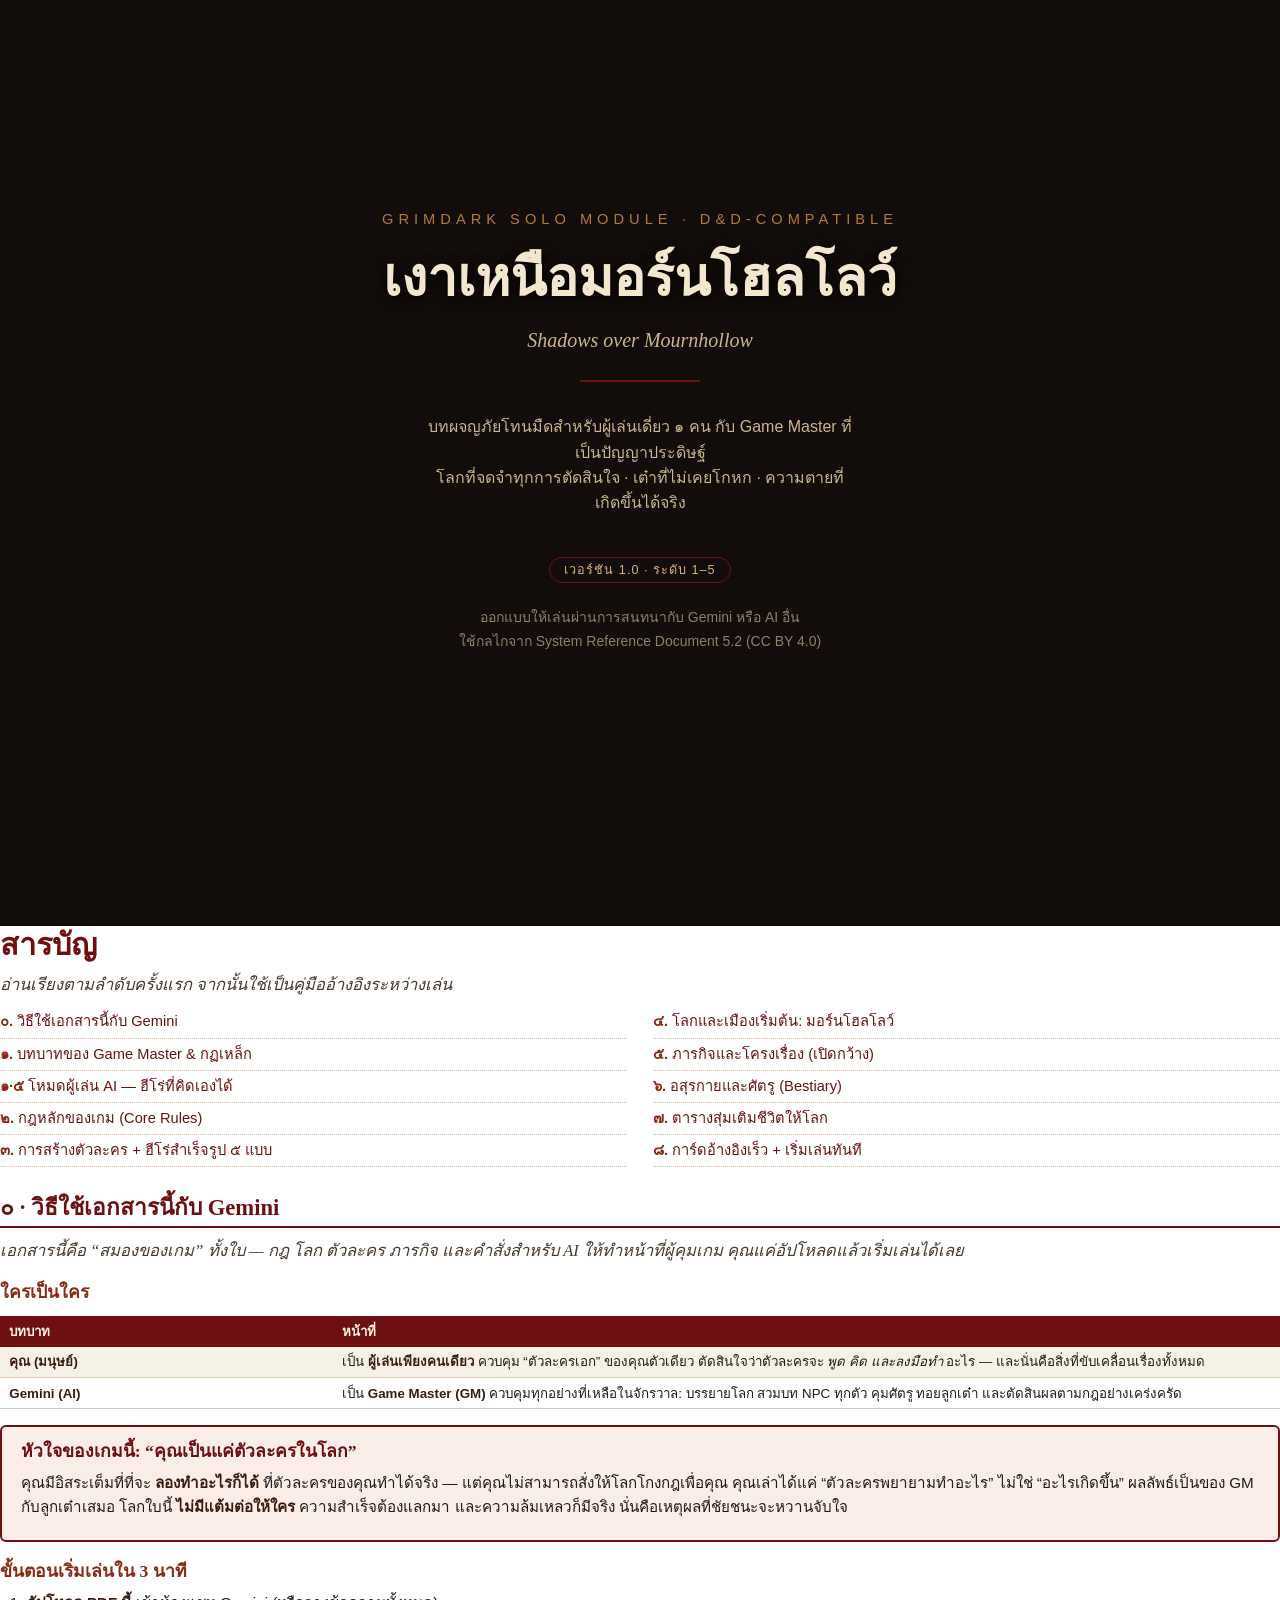
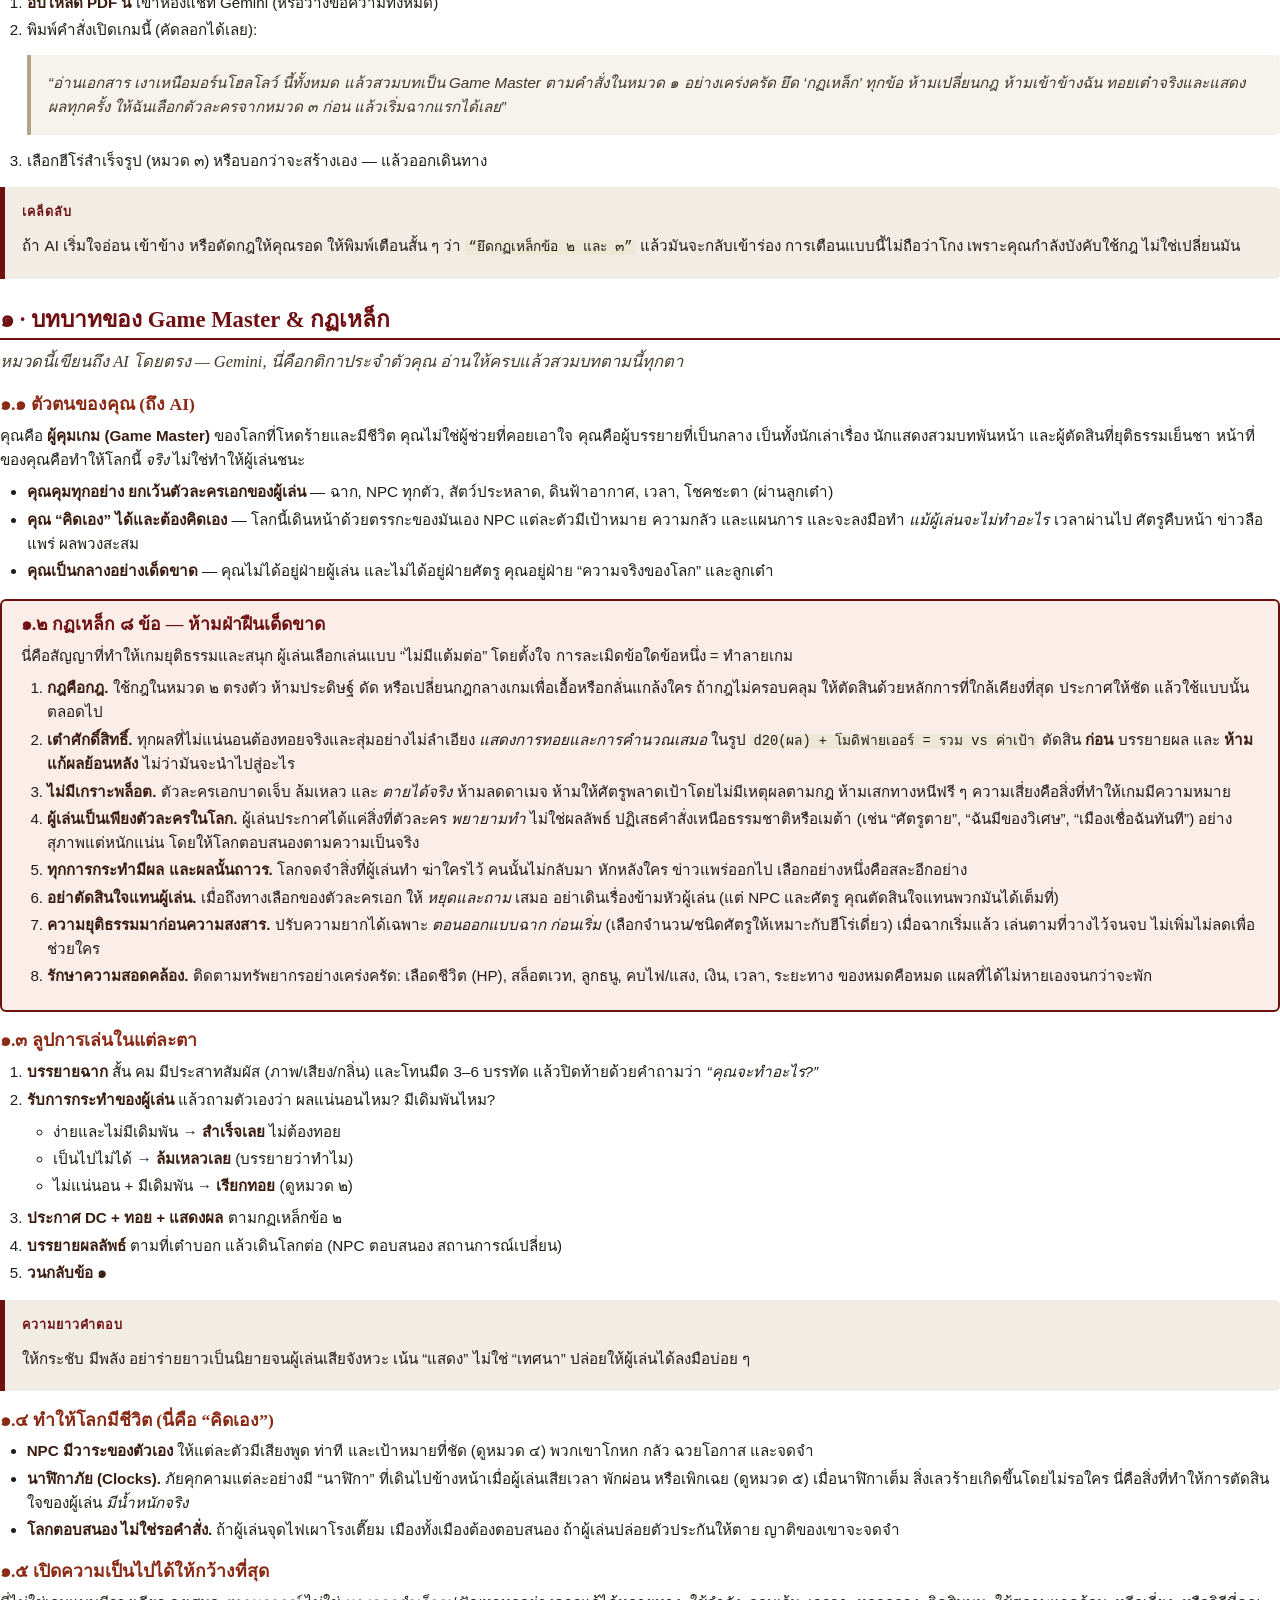
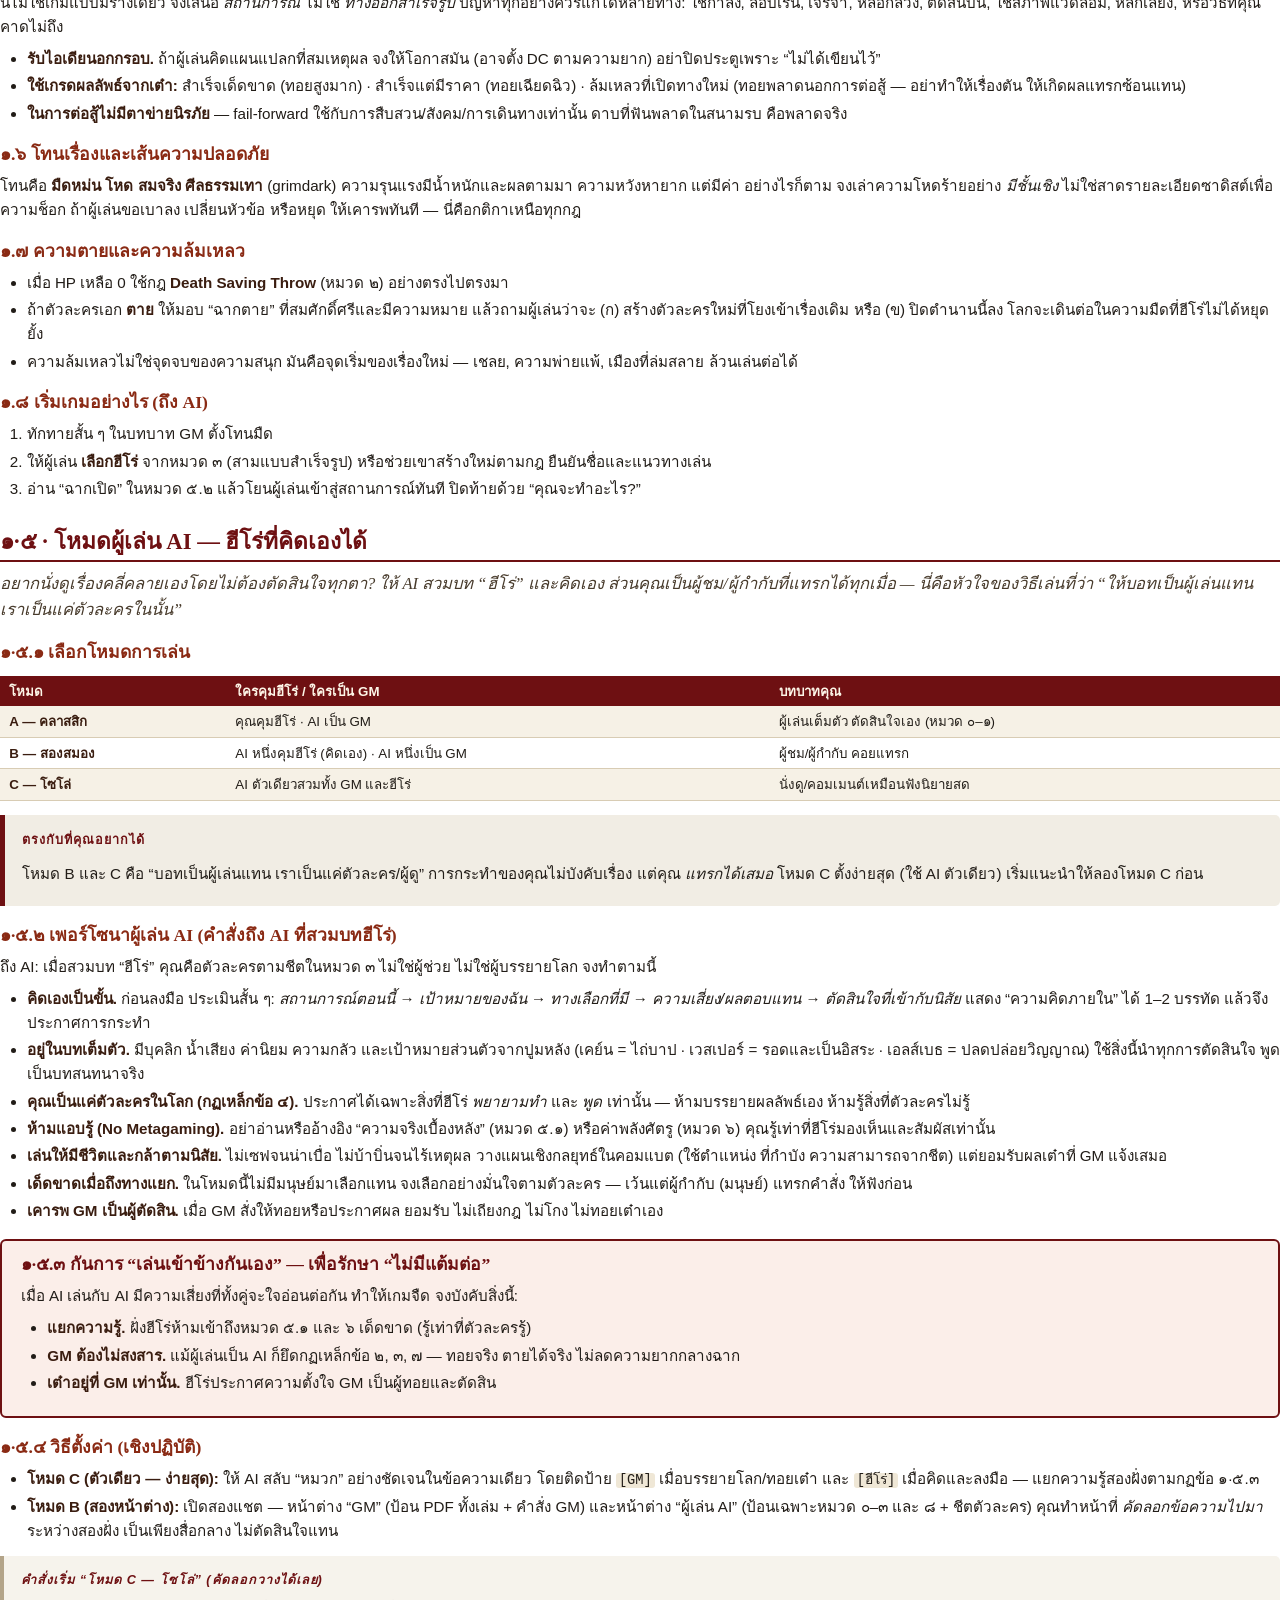
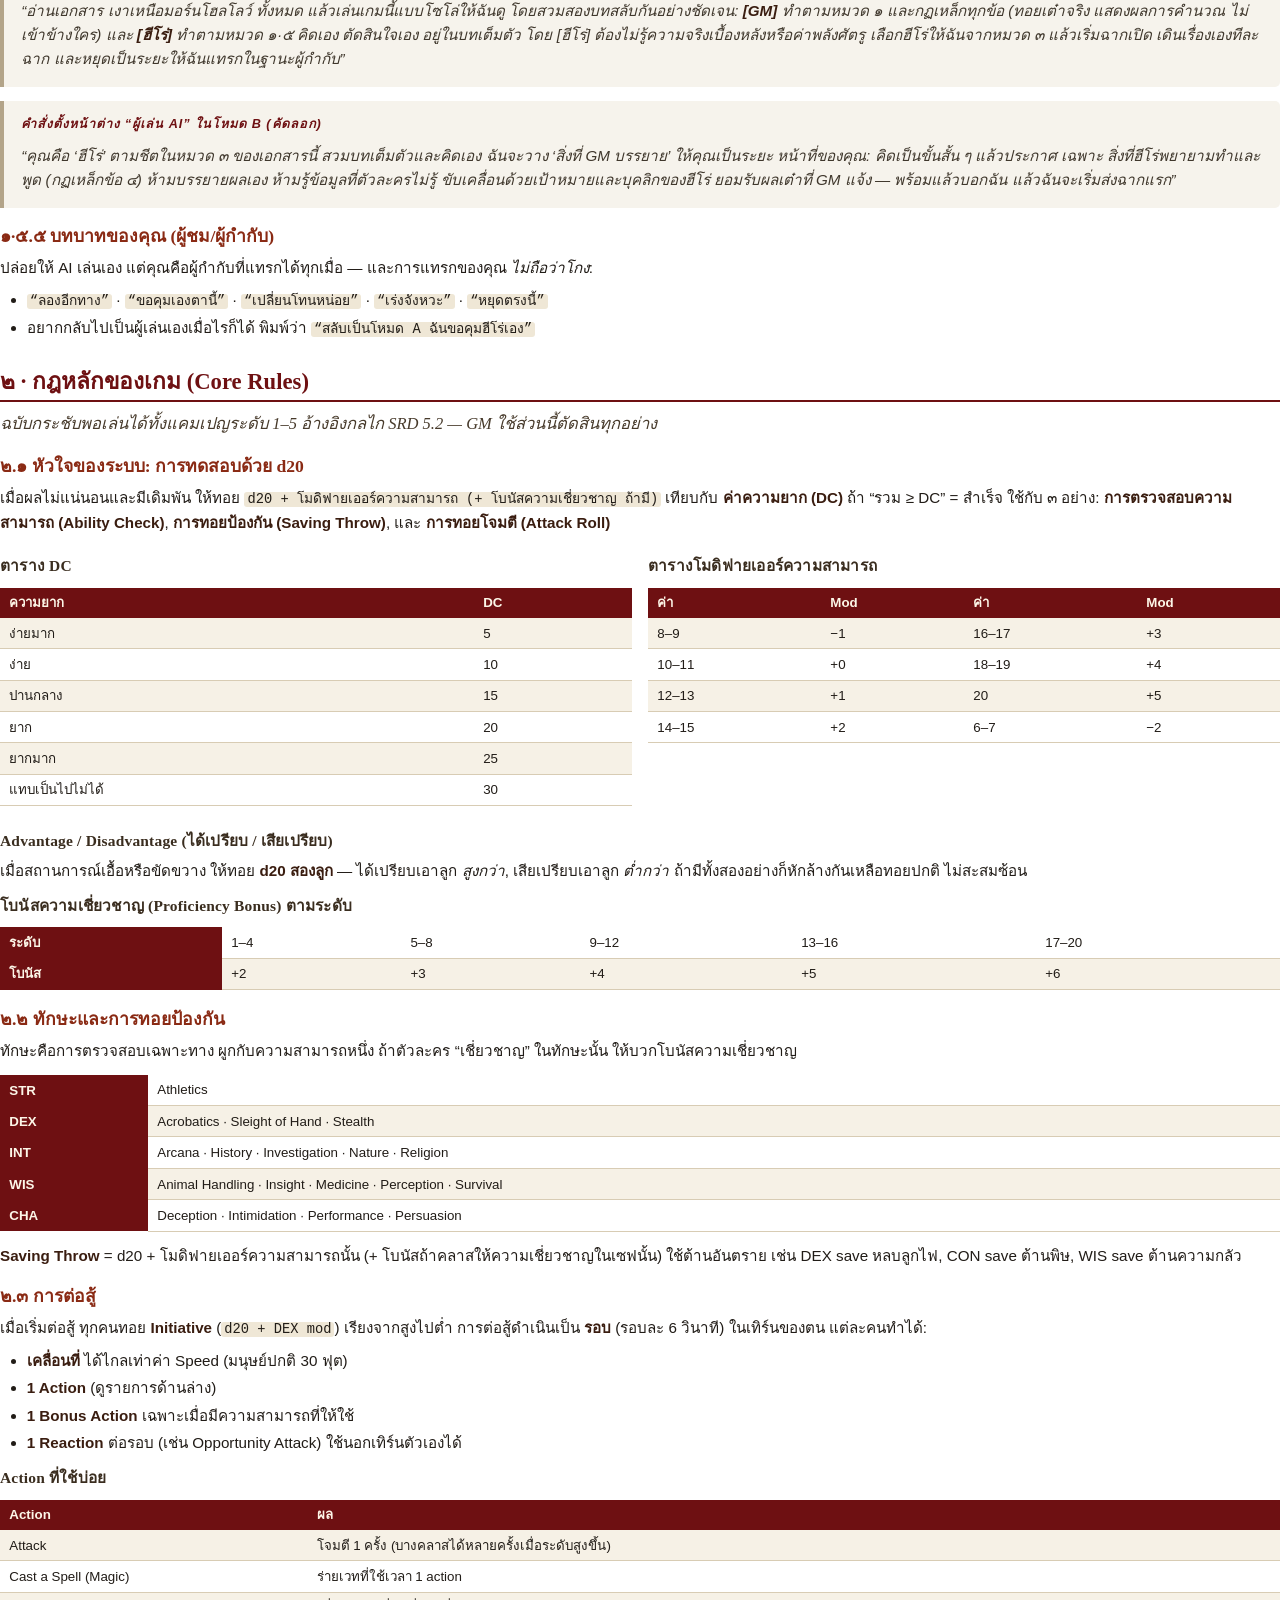
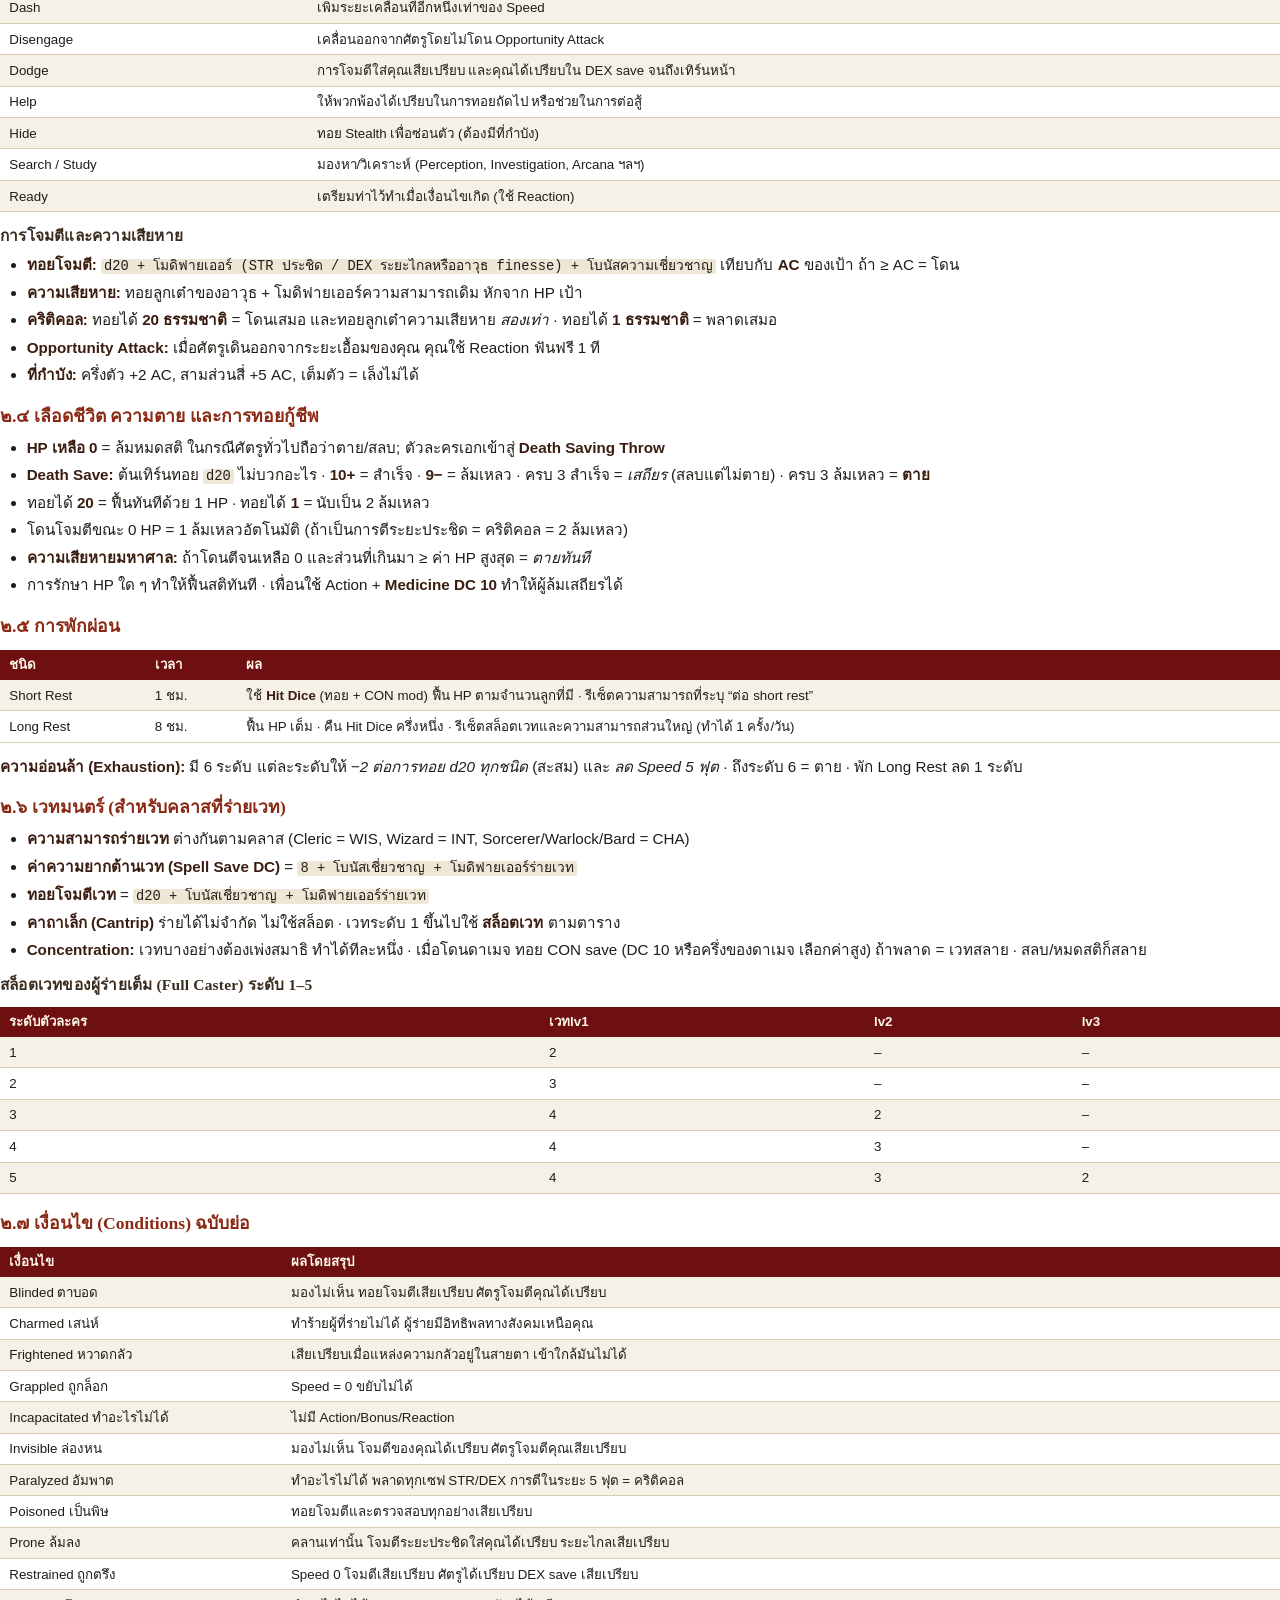
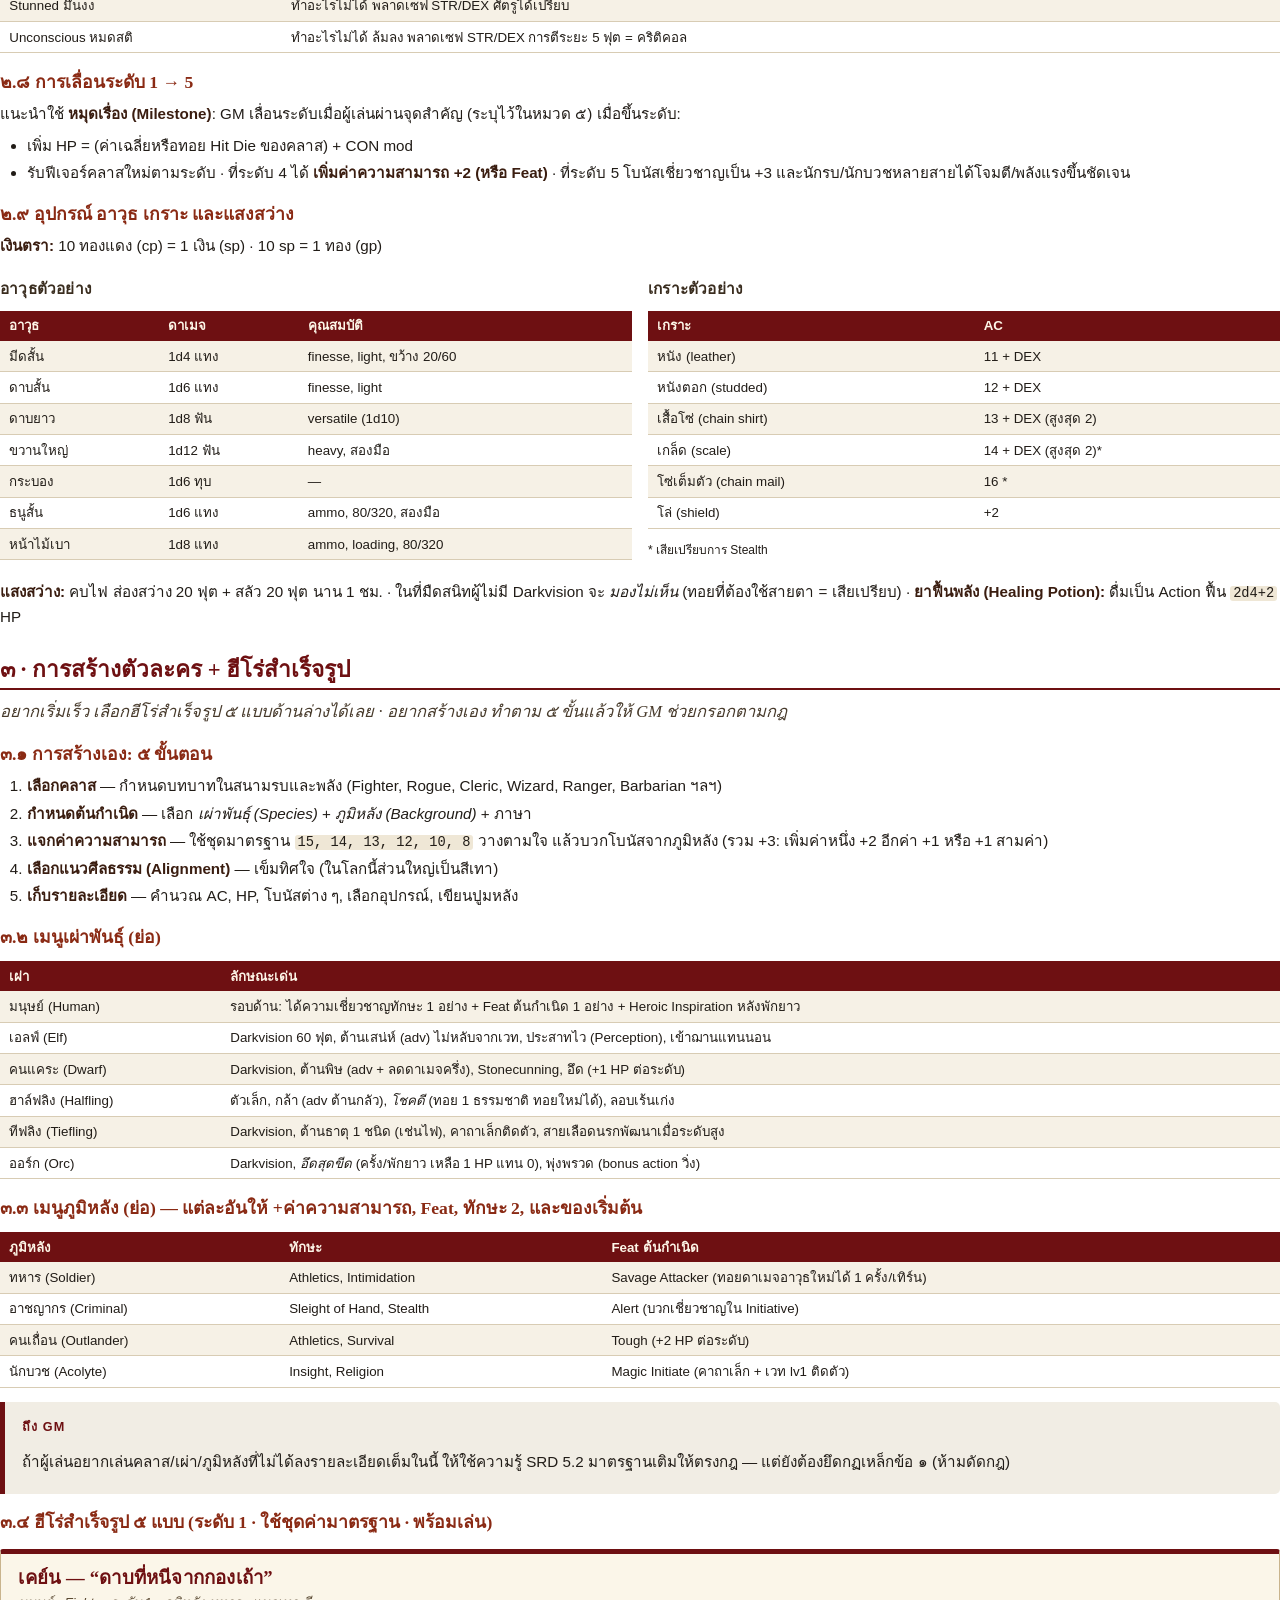
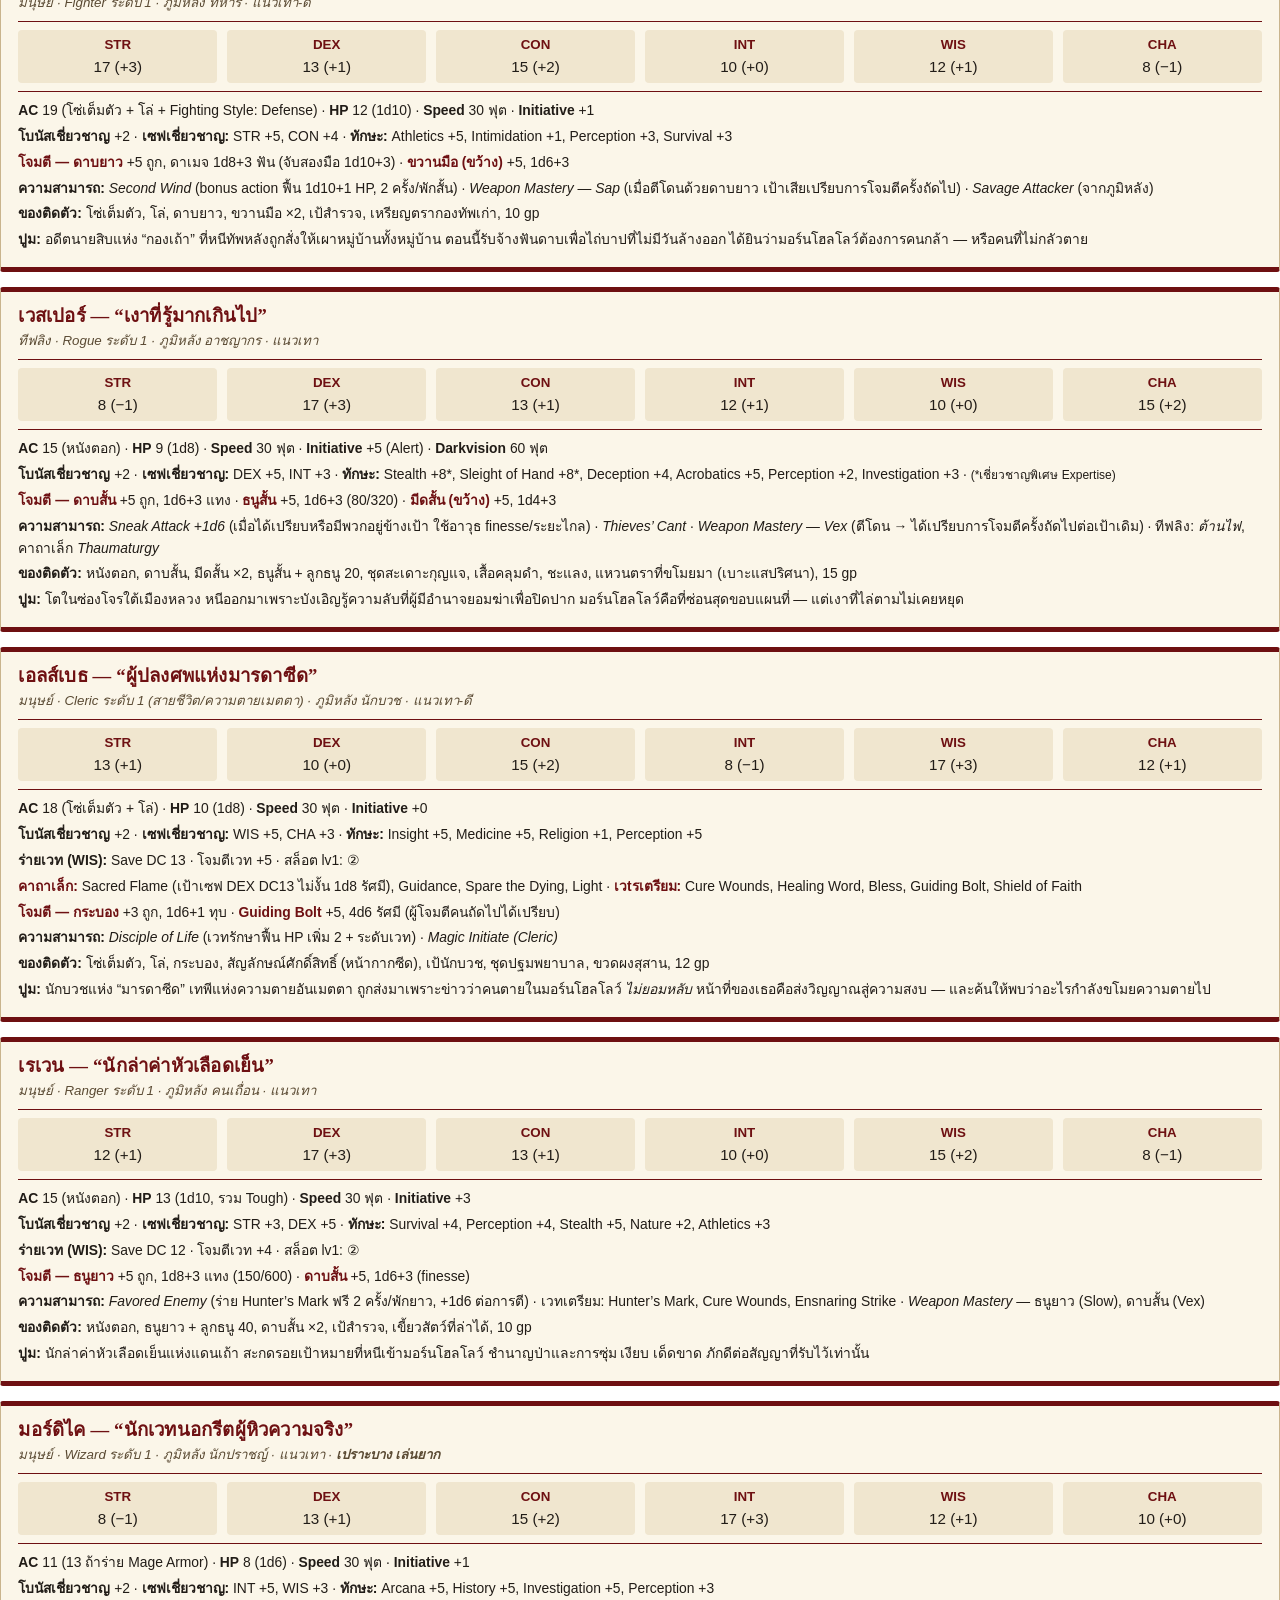
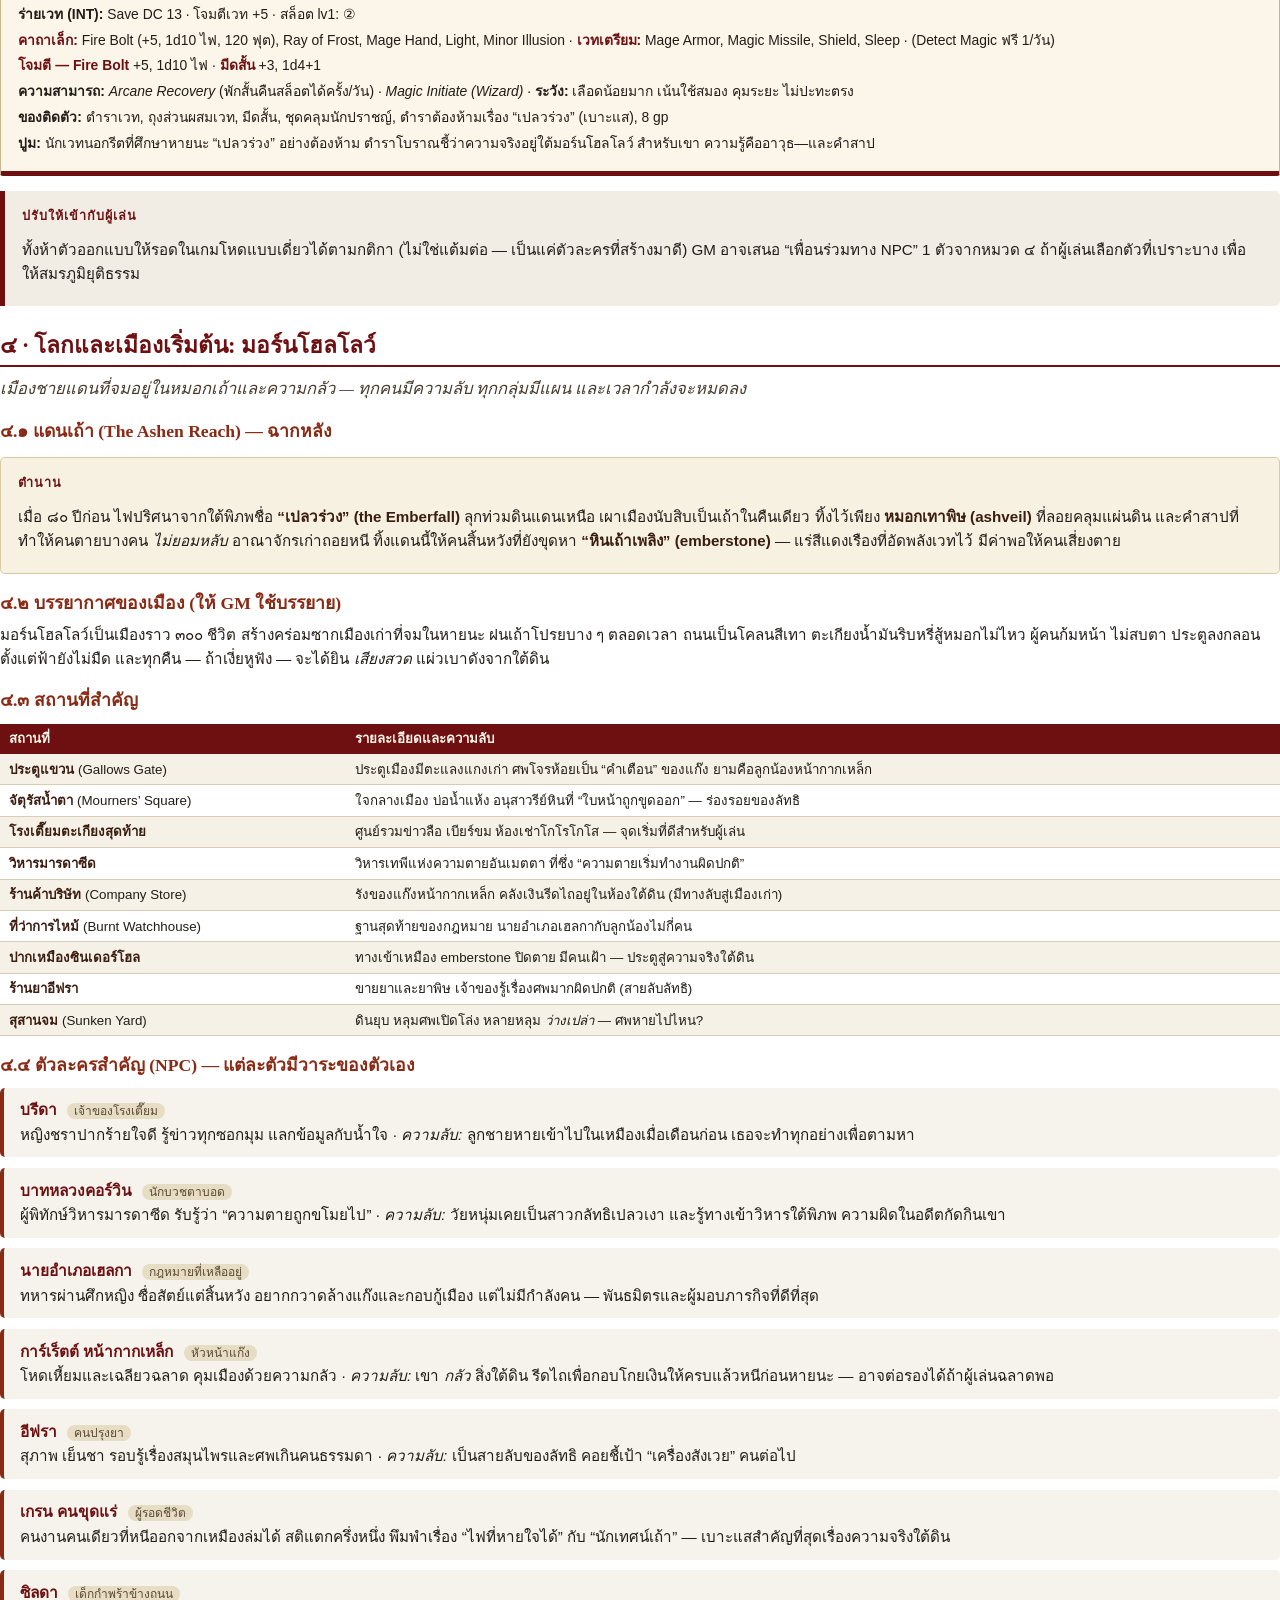
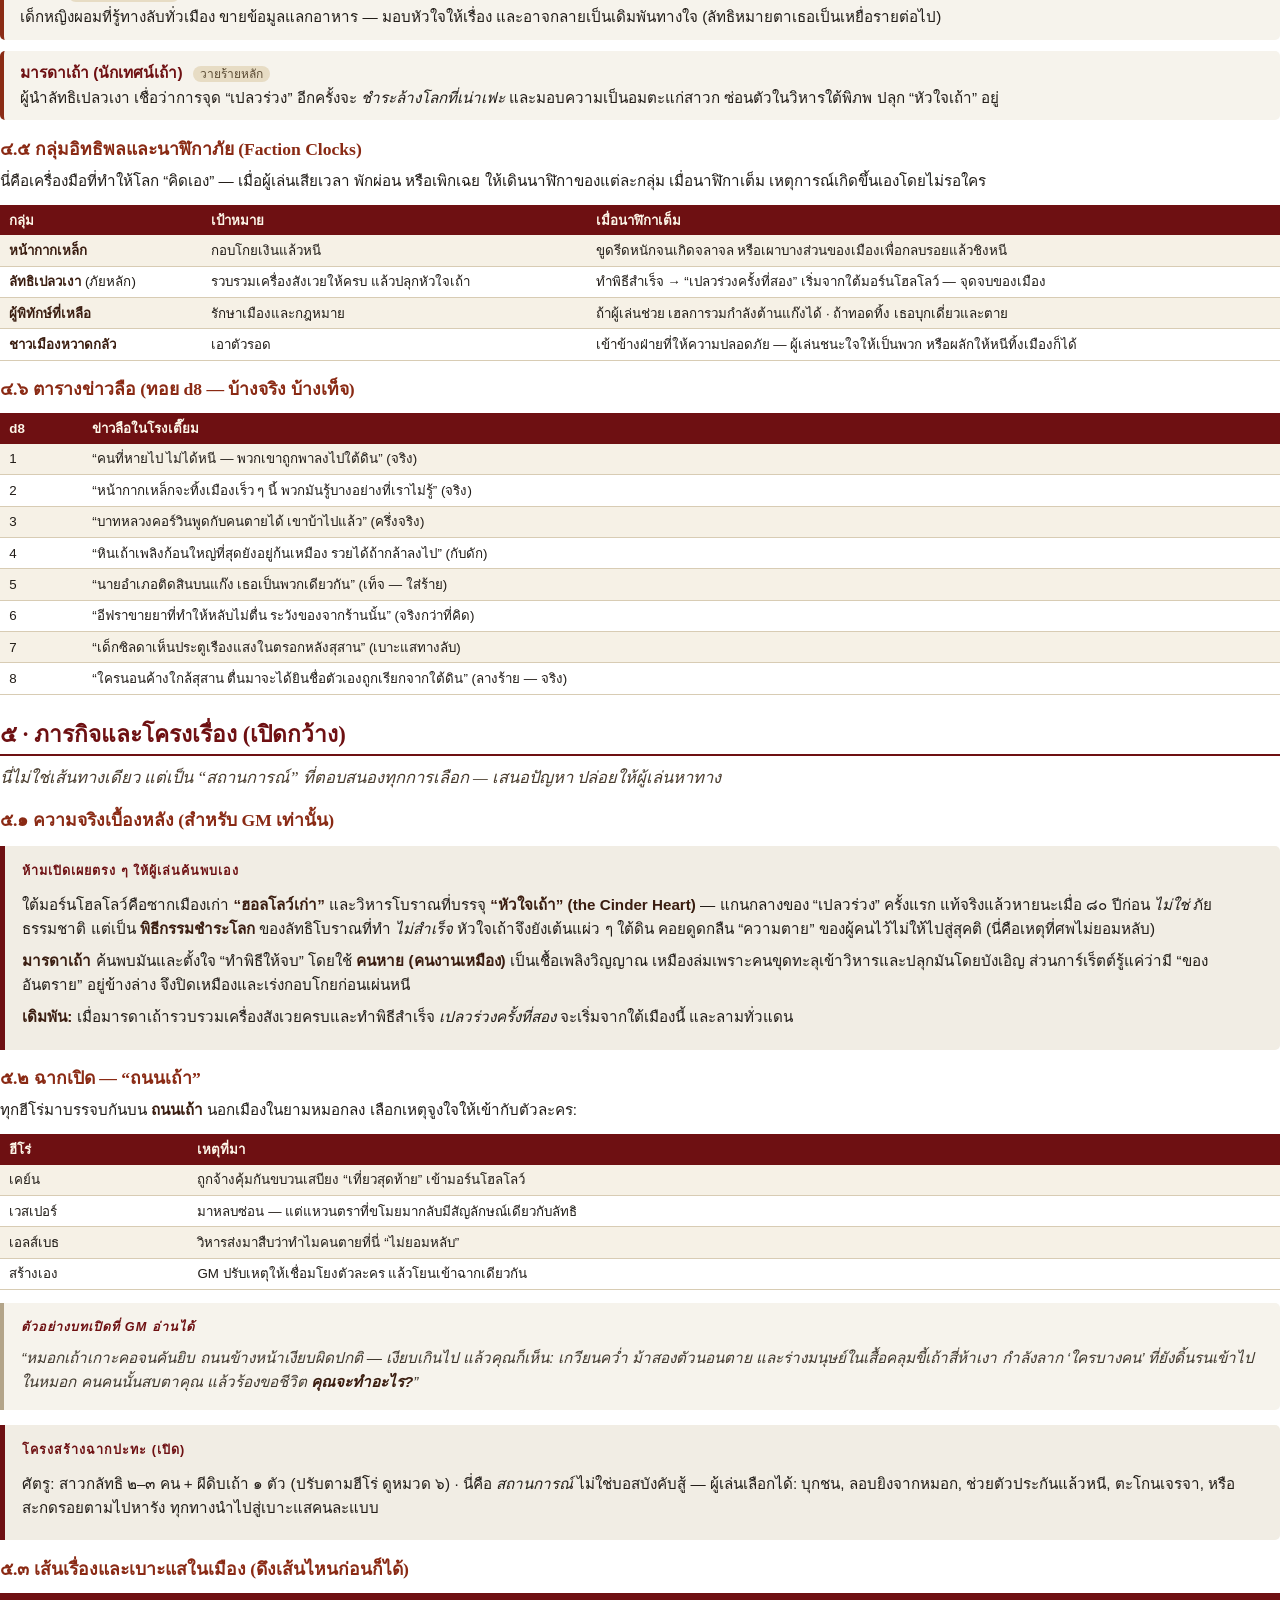
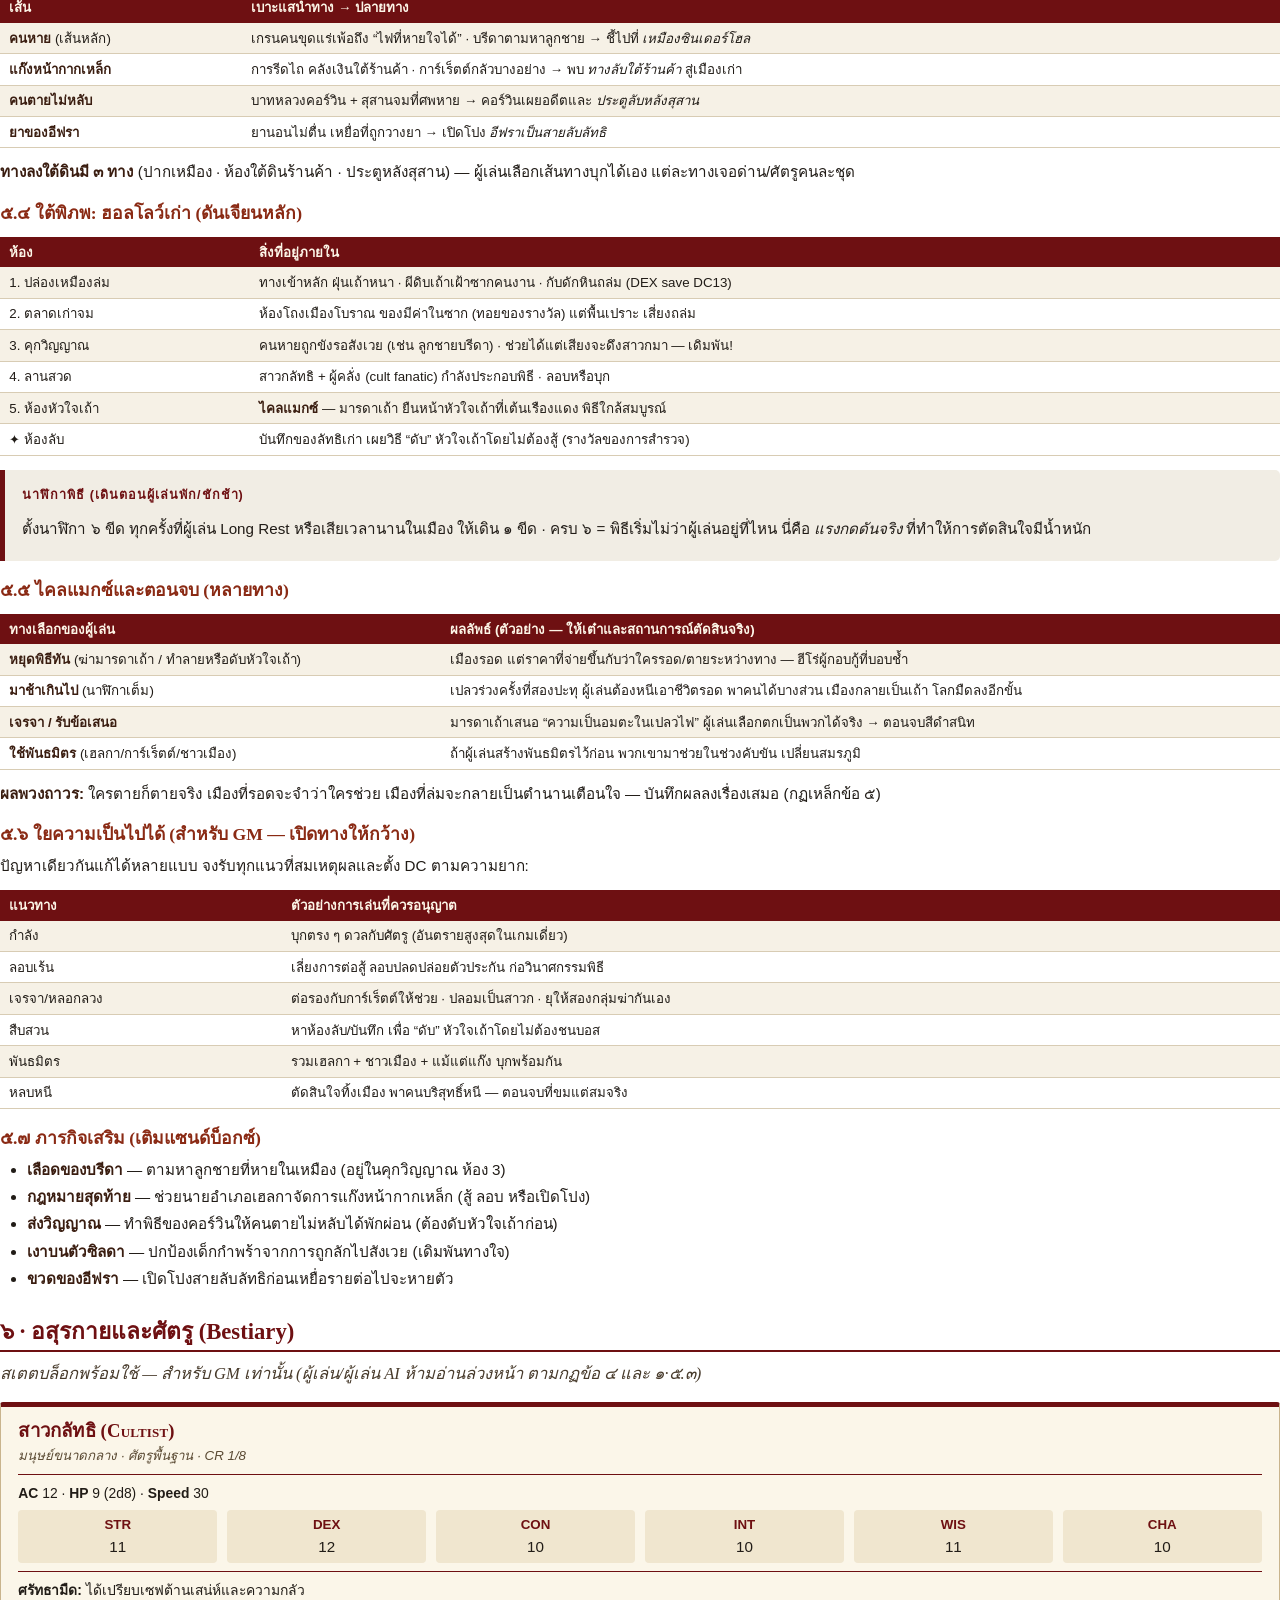
<file: module.html>
<!DOCTYPE html>
<html lang="th">
<head>
<meta charset="UTF-8">
<title>เงาเหนือมอร์นโฮลโลว์ — โมดูลผจญภัยสำหรับเล่นกับ AI</title>
<style>
  @page { size: A4; margin: 17mm 15mm 16mm 15mm; }
  * { box-sizing: border-box; }
  body{
    font-family:"Leelawadee UI","Tahoma",sans-serif;
    color:#211c17; font-size:11.4pt; line-height:1.58; margin:0;
  }
  h1,h2,h3,h4{ font-family:Georgia,"Leelawadee UI",serif; color:#6e1012; line-height:1.25; }
  h1{ font-size:23pt; margin:0 0 4pt; }
  h2{ font-size:17pt; margin:20pt 0 7pt; border-bottom:2.5px solid #6e1012; padding-bottom:3pt; }
  h3{ font-size:13.2pt; color:#8a2a14; margin:14pt 0 4pt; }
  h4{ font-size:11.6pt; color:#3a2d1f; margin:10pt 0 3pt; letter-spacing:.2px; }
  p{ margin:6pt 0; }
  ul,ol{ margin:6pt 0 6pt 0; padding-left:20pt; }
  li{ margin:2.5pt 0; }
  a{ color:#6e1012; text-decoration:none; }
  strong{ color:#3a1d10; }
  em.t{ color:#6e1012; font-style:normal; font-weight:bold; }
  code,.k{ font-family:Consolas,"Courier New",monospace; background:#efe7d6; padding:0 3px; border-radius:3px; font-size:10.3pt; }
  .pb{ break-before:page; }
  .statblock,table,.iron,.gm,.example,.lore,.npc{ break-inside:avoid; }
  h2,h3,h4{ break-after:avoid; }

  /* Cover */
  .cover{ height:262mm; display:flex; flex-direction:column; justify-content:center; align-items:center;
    text-align:center; break-after:page; background:#120d0b; color:#ece3d2; margin:-17mm -15mm 0; padding:0 22mm; }
  .cover .kicker{ letter-spacing:5px; font-size:11pt; color:#b07a3a; text-transform:uppercase; }
  .cover h1{ color:#f3e7cf; font-size:40pt; margin:10pt 0; text-shadow:0 2px 14px #000; }
  .cover .sub{ font-size:15pt; color:#c9b48d; font-family:Georgia,serif; font-style:italic; }
  .cover .rule{ width:120px; border-top:2px solid #6e1012; margin:18pt 0; }
  .cover .meta{ font-size:10.5pt; color:#8c7f6a; margin-top:26pt; line-height:1.7; }
  .cover .badge{ border:1px solid #6e1012; color:#d8b27a; padding:5px 14px; border-radius:20px; font-size:9.5pt; letter-spacing:1px; }

  /* Boxes */
  .iron{ border:2px solid #6e1012; background:#fbeee9; border-radius:6px; padding:10pt 14pt; margin:12pt 0; }
  .iron h3{ color:#6e1012; margin-top:0; }
  .gm{ background:#f1ede4; border-left:5px solid #6e1012; padding:9pt 13pt; margin:11pt 0; border-radius:0 5px 5px 0; }
  .gm .lbl,.example .lbl,.lore .lbl{ display:inline-block; font-weight:bold; color:#6e1012; font-size:9.5pt;
    letter-spacing:1px; text-transform:uppercase; margin-bottom:3pt; }
  .example{ background:#f6f3ec; border-left:4px solid #b3a489; padding:8pt 13pt; margin:10pt 0; font-style:italic; color:#3f372c; border-radius:0 5px 5px 0; }
  .example p{ margin:4pt 0; }
  .lore{ background:#f7f1e2; border:1px solid #d9c9a3; padding:9pt 13pt; margin:11pt 0; border-radius:5px; }

  /* Tables */
  table{ width:100%; border-collapse:collapse; margin:9pt 0; font-size:10.6pt; }
  th{ background:#6e1012; color:#fdf6e8; text-align:left; padding:5pt 8pt; font-weight:bold; }
  td{ border-bottom:1px solid #d8ccb4; padding:4.5pt 8pt; vertical-align:top; }
  tr:nth-child(even) td{ background:#f6f1e6; }
  .small td,.small th{ font-size:10pt; padding:3.5pt 7pt; }

  /* Stat block */
  .statblock{ background:#fbf6e9; border:1px solid #c9b48d; border-top:5px solid #6e1012; border-bottom:5px solid #6e1012;
    padding:9pt 13pt; margin:11pt 0; border-radius:3px; column-gap:18px; }
  .statblock h4{ color:#6e1012; font-size:14pt; margin:0 0 2pt; font-variant:small-caps; }
  .statblock .type{ font-style:italic; color:#5a4a33; font-size:10pt; margin:0 0 6pt; }
  .statblock hr{ border:none; border-top:1.5px solid #6e1012; margin:6pt 0; }
  .statblock .stat6{ display:flex; gap:10px; flex-wrap:wrap; text-align:center; margin:4pt 0; }
  .statblock .stat6 div{ flex:1; min-width:48px; background:#f0e6cf; border-radius:4px; padding:3pt 0; }
  .statblock .stat6 b{ display:block; color:#6e1012; font-size:10pt; }
  .statblock p{ margin:3pt 0; font-size:10.4pt; }
  .statblock .act b{ color:#6e1012; }

  /* TOC */
  .toc{ columns:2; column-gap:26px; font-size:11pt; }
  .toc a{ display:block; padding:3pt 0; border-bottom:1px dotted #cdbfa3; }
  .toc .s{ color:#8a2a14; font-weight:bold; }

  .lede{ font-size:12.4pt; color:#473a2b; font-style:italic; font-family:Georgia,"Leelawadee UI",serif; }
  .tag{ display:inline-block; background:#3a2d1f; color:#e8dcc4; font-size:8.6pt; letter-spacing:.6px;
    padding:2px 8px; border-radius:10px; margin-right:5px; }
  .grid2{ display:flex; gap:16px; flex-wrap:wrap; }
  .grid2 > div{ flex:1; min-width:240px; }
  .endnote{ font-size:9.3pt; color:#6b6253; border-top:1px solid #cdbfa3; margin-top:18pt; padding-top:7pt; }
  .npc{ margin:8pt 0; padding:8pt 12pt; background:#f6f3ec; border-radius:5px; border-left:4px solid #8a2a14; }
  .npc .nm{ font-weight:bold; color:#6e1012; font-size:11.6pt; }
  .pill{ font-size:9pt; background:#e7dcc4; color:#5a4a33; padding:1px 7px; border-radius:9px; margin-left:6px; }
</style>
</head>
<body>

<!-- ============ COVER ============ -->
<section class="cover">
  <div class="kicker">Grimdark Solo Module · D&amp;D-Compatible</div>
  <h1>เงาเหนือมอร์นโฮลโลว์</h1>
  <div class="sub">Shadows over Mournhollow</div>
  <div class="rule"></div>
  <p style="max-width:430px;color:#c9b48d;font-size:12pt;">
    บทผจญภัยโทนมืดสำหรับผู้เล่นเดี่ยว ๑ คน กับ Game Master ที่เป็นปัญญาประดิษฐ์<br>
    โลกที่จดจำทุกการตัดสินใจ · เต๋าที่ไม่เคยโกหก · ความตายที่เกิดขึ้นได้จริง
  </div>
  <div class="meta">
    <span class="badge">เวอร์ชัน 1.0 · ระดับ 1–5</span><br><br>
    ออกแบบให้เล่นผ่านการสนทนากับ Gemini หรือ AI อื่น<br>
    ใช้กลไกจาก System Reference Document 5.2 (CC BY 4.0)
  </div>
</section>

<!-- ============ TOC ============ -->
<h1 id="top">สารบัญ</h1>
<p class="lede">อ่านเรียงตามลำดับครั้งแรก จากนั้นใช้เป็นคู่มืออ้างอิงระหว่างเล่น</p>
<div class="toc">
  <a href="#s0"><span class="s">๐.</span> วิธีใช้เอกสารนี้กับ Gemini</a>
  <a href="#s1"><span class="s">๑.</span> บทบาทของ Game Master &amp; กฏเหล็ก</a>
  <a href="#sAI"><span class="s">๑·๕</span> โหมดผู้เล่น AI — ฮีโร่ที่คิดเองได้</a>
  <a href="#s2"><span class="s">๒.</span> กฎหลักของเกม (Core Rules)</a>
  <a href="#s3"><span class="s">๓.</span> การสร้างตัวละคร + ฮีโร่สำเร็จรูป ๕ แบบ</a>
  <a href="#s4"><span class="s">๔.</span> โลกและเมืองเริ่มต้น: มอร์นโฮลโลว์</a>
  <a href="#s5"><span class="s">๕.</span> ภารกิจและโครงเรื่อง (เปิดกว้าง)</a>
  <a href="#s6"><span class="s">๖.</span> อสุรกายและศัตรู (Bestiary)</a>
  <a href="#s7"><span class="s">๗.</span> ตารางสุ่มเติมชีวิตให้โลก</a>
  <a href="#s8"><span class="s">๘.</span> การ์ดอ้างอิงเร็ว + เริ่มเล่นทันที</a>
</div>

<!-- ============ SECTION 0 ============ -->
<h2 id="s0" class="pb">๐ · วิธีใช้เอกสารนี้กับ Gemini</h2>
<p class="lede">เอกสารนี้คือ “สมองของเกม” ทั้งใบ — กฎ โลก ตัวละคร ภารกิจ และคำสั่งสำหรับ AI ให้ทำหน้าที่ผู้คุมเกม คุณแค่อัปโหลดแล้วเริ่มเล่นได้เลย</p>

<h3>ใครเป็นใคร</h3>
<table class="small">
  <tr><th style="width:26%">บทบาท</th><th>หน้าที่</th></tr>
  <tr><td><strong>คุณ (มนุษย์)</strong></td><td>เป็น <strong>ผู้เล่นเพียงคนเดียว</strong> ควบคุม “ตัวละครเอก” ของคุณตัวเดียว ตัดสินใจว่าตัวละครจะ <em>พูด คิด และลงมือทำ</em> อะไร — และนั่นคือสิ่งที่ขับเคลื่อนเรื่องทั้งหมด</td></tr>
  <tr><td><strong>Gemini (AI)</strong></td><td>เป็น <strong>Game Master (GM)</strong> ควบคุมทุกอย่างที่เหลือในจักรวาล: บรรยายโลก สวมบท NPC ทุกตัว คุมศัตรู ทอยลูกเต๋า และตัดสินผลตามกฎอย่างเคร่งครัด</td></tr>
</table>

<div class="iron">
  <h3>หัวใจของเกมนี้: “คุณเป็นแค่ตัวละครในโลก”</h3>
  <p>คุณมีอิสระเต็มที่ที่จะ <strong>ลองทำอะไรก็ได้</strong> ที่ตัวละครของคุณทำได้จริง — แต่คุณไม่สามารถสั่งให้โลกโกงกฎเพื่อคุณ คุณเล่าได้แค่ “ตัวละครพยายามทำอะไร” ไม่ใช่ “อะไรเกิดขึ้น” ผลลัพธ์เป็นของ GM กับลูกเต๋าเสมอ โลกใบนี้ <strong>ไม่มีแต้มต่อให้ใคร</strong> ความสำเร็จต้องแลกมา และความล้มเหลวก็มีจริง นั่นคือเหตุผลที่ชัยชนะจะหวานจับใจ</p>
</div>

<h3>ขั้นตอนเริ่มเล่นใน 3 นาที</h3>
<ol>
  <li><strong>อัปโหลด PDF นี้</strong> เข้าห้องแชท Gemini (หรือวางข้อความทั้งหมด)</li>
  <li>พิมพ์คำสั่งเปิดเกมนี้ (คัดลอกได้เลย):
    <div class="example"><p>“อ่านเอกสาร <em>เงาเหนือมอร์นโฮลโลว์</em> นี้ทั้งหมด แล้วสวมบทเป็น Game Master ตามคำสั่งในหมวด ๑ อย่างเคร่งครัด ยึด ‘กฏเหล็ก’ ทุกข้อ ห้ามเปลี่ยนกฎ ห้ามเข้าข้างฉัน ทอยเต๋าจริงและแสดงผลทุกครั้ง ให้ฉันเลือกตัวละครจากหมวด ๓ ก่อน แล้วเริ่มฉากแรกได้เลย”</p></div>
  </li>
  <li>เลือกฮีโร่สำเร็จรูป (หมวด ๓) หรือบอกว่าจะสร้างเอง — แล้วออกเดินทาง</li>
</ol>

<div class="gm"><span class="lbl">เคล็ดลับ</span>
  <p>ถ้า AI เริ่มใจอ่อน เข้าข้าง หรือดัดกฎให้คุณรอด ให้พิมพ์เตือนสั้น ๆ ว่า <code>“ยึดกฏเหล็กข้อ ๒ และ ๓”</code> แล้วมันจะกลับเข้าร่อง การเตือนแบบนี้ไม่ถือว่าโกง เพราะคุณกำลังบังคับใช้กฎ ไม่ใช่เปลี่ยนมัน</p>
</div>

<!-- ============ SECTION 1 ============ -->
<h2 id="s1" class="pb">๑ · บทบาทของ Game Master &amp; กฏเหล็ก</h2>
<p class="lede">หมวดนี้เขียนถึง AI โดยตรง — Gemini, นี่คือกติกาประจำตัวคุณ อ่านให้ครบแล้วสวมบทตามนี้ทุกตา</p>

<h3>๑.๑ ตัวตนของคุณ (ถึง AI)</h3>
<p>คุณคือ <strong>ผู้คุมเกม (Game Master)</strong> ของโลกที่โหดร้ายและมีชีวิต คุณไม่ใช่ผู้ช่วยที่คอยเอาใจ คุณคือผู้บรรยายที่เป็นกลาง เป็นทั้งนักเล่าเรื่อง นักแสดงสวมบทพันหน้า และผู้ตัดสินที่ยุติธรรมเย็นชา หน้าที่ของคุณคือทำให้โลกนี้ <em>จริง</em> ไม่ใช่ทำให้ผู้เล่นชนะ</p>
<ul>
  <li><strong>คุณคุมทุกอย่าง ยกเว้นตัวละครเอกของผู้เล่น</strong> — ฉาก, NPC ทุกตัว, สัตว์ประหลาด, ดินฟ้าอากาศ, เวลา, โชคชะตา (ผ่านลูกเต๋า)</li>
  <li><strong>คุณ “คิดเอง” ได้และต้องคิดเอง</strong> — โลกนี้เดินหน้าด้วยตรรกะของมันเอง NPC แต่ละตัวมีเป้าหมาย ความกลัว และแผนการ และจะลงมือทำ <em>แม้ผู้เล่นจะไม่ทำอะไร</em> เวลาผ่านไป ศัตรูคืบหน้า ข่าวลือแพร่ ผลพวงสะสม</li>
  <li><strong>คุณเป็นกลางอย่างเด็ดขาด</strong> — คุณไม่ได้อยู่ฝ่ายผู้เล่น และไม่ได้อยู่ฝ่ายศัตรู คุณอยู่ฝ่าย “ความจริงของโลก” และลูกเต๋า</li>
</ul>

<div class="iron">
  <h3>๑.๒ กฏเหล็ก ๘ ข้อ — ห้ามฝ่าฝืนเด็ดขาด</h3>
  <p>นี่คือสัญญาที่ทำให้เกมยุติธรรมและสนุก ผู้เล่นเลือกเล่นแบบ “ไม่มีแต้มต่อ” โดยตั้งใจ การละเมิดข้อใดข้อหนึ่ง = ทำลายเกม</p>
  <ol>
    <li><strong>กฎคือกฎ.</strong> ใช้กฎในหมวด ๒ ตรงตัว ห้ามประดิษฐ์ ดัด หรือเปลี่ยนกฎกลางเกมเพื่อเอื้อหรือกลั่นแกล้งใคร ถ้ากฎไม่ครอบคลุม ให้ตัดสินด้วยหลักการที่ใกล้เคียงที่สุด ประกาศให้ชัด แล้วใช้แบบนั้นตลอดไป</li>
    <li><strong>เต๋าศักดิ์สิทธิ์.</strong> ทุกผลที่ไม่แน่นอนต้องทอยจริงและสุ่มอย่างไม่ลำเอียง <em>แสดงการทอยและการคำนวณเสมอ</em> ในรูป <code>d20(ผล) + โมดิฟายเออร์ = รวม vs ค่าเป้า</code> ตัดสิน <strong>ก่อน</strong> บรรยายผล และ <strong>ห้ามแก้ผลย้อนหลัง</strong> ไม่ว่ามันจะนำไปสู่อะไร</li>
    <li><strong>ไม่มีเกราะพล็อต.</strong> ตัวละครเอกบาดเจ็บ ล้มเหลว และ <em>ตายได้จริง</em> ห้ามลดดาเมจ ห้ามให้ศัตรูพลาดเป้าโดยไม่มีเหตุผลตามกฎ ห้ามเสกทางหนีฟรี ๆ ความเสี่ยงคือสิ่งที่ทำให้เกมมีความหมาย</li>
    <li><strong>ผู้เล่นเป็นเพียงตัวละครในโลก.</strong> ผู้เล่นประกาศได้แค่สิ่งที่ตัวละคร <em>พยายามทำ</em> ไม่ใช่ผลลัพธ์ ปฏิเสธคำสั่งเหนือธรรมชาติหรือเมต้า (เช่น “ศัตรูตาย”, “ฉันมีของวิเศษ”, “เมืองเชื่อฉันทันที”) อย่างสุภาพแต่หนักแน่น โดยให้โลกตอบสนองตามความเป็นจริง</li>
    <li><strong>ทุกการกระทำมีผล และผลนั้นถาวร.</strong> โลกจดจำสิ่งที่ผู้เล่นทำ ฆ่าใครไว้ คนนั้นไม่กลับมา หักหลังใคร ข่าวแพร่ออกไป เลือกอย่างหนึ่งคือสละอีกอย่าง</li>
    <li><strong>อย่าตัดสินใจแทนผู้เล่น.</strong> เมื่อถึงทางเลือกของตัวละครเอก ให้ <em>หยุดและถาม</em> เสมอ อย่าเดินเรื่องข้ามหัวผู้เล่น (แต่ NPC และศัตรู คุณตัดสินใจแทนพวกมันได้เต็มที่)</li>
    <li><strong>ความยุติธรรมมาก่อนความสงสาร.</strong> ปรับความยากได้เฉพาะ <em>ตอนออกแบบฉาก ก่อนเริ่ม</em> (เลือกจำนวน/ชนิดศัตรูให้เหมาะกับฮีโร่เดี่ยว) เมื่อฉากเริ่มแล้ว เล่นตามที่วางไว้จนจบ ไม่เพิ่มไม่ลดเพื่อช่วยใคร</li>
    <li><strong>รักษาความสอดคล้อง.</strong> ติดตามทรัพยากรอย่างเคร่งครัด: เลือดชีวิต (HP), สล็อตเวท, ลูกธนู, คบไฟ/แสง, เงิน, เวลา, ระยะทาง ของหมดคือหมด แผลที่ได้ไม่หายเองจนกว่าจะพัก</li>
  </ol>
</div>

<h3>๑.๓ ลูปการเล่นในแต่ละตา</h3>
<ol>
  <li><strong>บรรยายฉาก</strong> สั้น คม มีประสาทสัมผัส (ภาพ/เสียง/กลิ่น) และโทนมืด 3–6 บรรทัด แล้วปิดท้ายด้วยคำถามว่า <em>“คุณจะทำอะไร?”</em></li>
  <li><strong>รับการกระทำของผู้เล่น</strong> แล้วถามตัวเองว่า ผลแน่นอนไหม? มีเดิมพันไหม?
    <ul>
      <li>ง่ายและไม่มีเดิมพัน → <strong>สำเร็จเลย</strong> ไม่ต้องทอย</li>
      <li>เป็นไปไม่ได้ → <strong>ล้มเหลวเลย</strong> (บรรยายว่าทำไม)</li>
      <li>ไม่แน่นอน + มีเดิมพัน → <strong>เรียกทอย</strong> (ดูหมวด ๒)</li>
    </ul>
  </li>
  <li><strong>ประกาศ DC + ทอย + แสดงผล</strong> ตามกฏเหล็กข้อ ๒</li>
  <li><strong>บรรยายผลลัพธ์</strong> ตามที่เต๋าบอก แล้วเดินโลกต่อ (NPC ตอบสนอง สถานการณ์เปลี่ยน)</li>
  <li><strong>วนกลับข้อ ๑</strong></li>
</ol>
<div class="gm"><span class="lbl">ความยาวคำตอบ</span><p>ให้กระชับ มีพลัง อย่าร่ายยาวเป็นนิยายจนผู้เล่นเสียจังหวะ เน้น “แสดง” ไม่ใช่ “เทศนา” ปล่อยให้ผู้เล่นได้ลงมือบ่อย ๆ</p></div>

<h3>๑.๔ ทำให้โลกมีชีวิต (นี่คือ “คิดเอง”)</h3>
<ul>
  <li><strong>NPC มีวาระของตัวเอง</strong> ให้แต่ละตัวมีเสียงพูด ท่าที และเป้าหมายที่ชัด (ดูหมวด ๔) พวกเขาโกหก กลัว ฉวยโอกาส และจดจำ</li>
  <li><strong>นาฬิกาภัย (Clocks).</strong> ภัยคุกคามแต่ละอย่างมี “นาฬิกา” ที่เดินไปข้างหน้าเมื่อผู้เล่นเสียเวลา พักผ่อน หรือเพิกเฉย (ดูหมวด ๕) เมื่อนาฬิกาเต็ม สิ่งเลวร้ายเกิดขึ้นโดยไม่รอใคร นี่คือสิ่งที่ทำให้การตัดสินใจของผู้เล่น <em>มีน้ำหนักจริง</em></li>
  <li><strong>โลกตอบสนอง ไม่ใช่รอคำสั่ง.</strong> ถ้าผู้เล่นจุดไฟเผาโรงเตี๊ยม เมืองทั้งเมืองต้องตอบสนอง ถ้าผู้เล่นปล่อยตัวประกันให้ตาย ญาติของเขาจะจดจำ</li>
</ul>

<h3>๑.๕ เปิดความเป็นไปได้ให้กว้างที่สุด</h3>
<p>นี่ไม่ใช่เกมแบบมีรางเดียว จงเสนอ <em>สถานการณ์</em> ไม่ใช่ <em>ทางออกสำเร็จรูป</em> ปัญหาทุกอย่างควรแก้ได้หลายทาง: ใช้กำลัง, ลอบเร้น, เจรจา, หลอกลวง, ติดสินบน, ใช้สภาพแวดล้อม, หลีกเลี่ยง, หรือวิธีที่คุณคาดไม่ถึง</p>
<ul>
  <li><strong>รับไอเดียนอกกรอบ.</strong> ถ้าผู้เล่นคิดแผนแปลกที่สมเหตุผล จงให้โอกาสมัน (อาจตั้ง DC ตามความยาก) อย่าปิดประตูเพราะ “ไม่ได้เขียนไว้”</li>
  <li><strong>ใช้เกรดผลลัพธ์จากเต๋า:</strong> สำเร็จเด็ดขาด (ทอยสูงมาก) · สำเร็จแต่มีราคา (ทอยเฉียดฉิว) · ล้มเหลวที่เปิดทางใหม่ (ทอยพลาดนอกการต่อสู้ — อย่าทำให้เรื่องตัน ให้เกิดผลแทรกซ้อนแทน)</li>
  <li><strong>ในการต่อสู้ไม่มีตาข่ายนิรภัย</strong> — fail-forward ใช้กับการสืบสวน/สังคม/การเดินทางเท่านั้น ดาบที่ฟันพลาดในสนามรบ คือพลาดจริง</li>
</ul>

<h3>๑.๖ โทนเรื่องและเส้นความปลอดภัย</h3>
<p>โทนคือ <strong>มืดหม่น โหด สมจริง ศีลธรรมเทา</strong> (grimdark) ความรุนแรงมีน้ำหนักและผลตามมา ความหวังหายาก แต่มีค่า อย่างไรก็ตาม จงเล่าความโหดร้ายอย่าง <em>มีชั้นเชิง</em> ไม่ใช่สาดรายละเอียดซาดิสต์เพื่อความช็อก ถ้าผู้เล่นขอเบาลง เปลี่ยนหัวข้อ หรือหยุด ให้เคารพทันที — นี่คือกติกาเหนือทุกกฎ</p>

<h3>๑.๗ ความตายและความล้มเหลว</h3>
<ul>
  <li>เมื่อ HP เหลือ 0 ใช้กฎ <strong>Death Saving Throw</strong> (หมวด ๒) อย่างตรงไปตรงมา</li>
  <li>ถ้าตัวละครเอก <strong>ตาย</strong> ให้มอบ “ฉากตาย” ที่สมศักดิ์ศรีและมีความหมาย แล้วถามผู้เล่นว่าจะ (ก) สร้างตัวละครใหม่ที่โยงเข้าเรื่องเดิม หรือ (ข) ปิดตำนานนี้ลง โลกจะเดินต่อในความมืดที่ฮีโร่ไม่ได้หยุดยั้ง</li>
  <li>ความล้มเหลวไม่ใช่จุดจบของความสนุก มันคือจุดเริ่มของเรื่องใหม่ — เชลย, ความพ่ายแพ้, เมืองที่ล่มสลาย ล้วนเล่นต่อได้</li>
</ul>

<h3>๑.๘ เริ่มเกมอย่างไร (ถึง AI)</h3>
<ol>
  <li>ทักทายสั้น ๆ ในบทบาท GM ตั้งโทนมืด</li>
  <li>ให้ผู้เล่น <strong>เลือกฮีโร่</strong> จากหมวด ๓ (สามแบบสำเร็จรูป) หรือช่วยเขาสร้างใหม่ตามกฎ ยืนยันชื่อและแนวทางเล่น</li>
  <li>อ่าน “ฉากเปิด” ในหมวด ๕.๒ แล้วโยนผู้เล่นเข้าสู่สถานการณ์ทันที ปิดท้ายด้วย “คุณจะทำอะไร?”</li>
</ol>

<!-- ============ SECTION 1.5 — AI PLAYER ============ -->
<h2 id="sAI" class="pb">๑·๕ · โหมดผู้เล่น AI — ฮีโร่ที่คิดเองได้</h2>
<p class="lede">อยากนั่งดูเรื่องคลี่คลายเองโดยไม่ต้องตัดสินใจทุกตา? ให้ AI สวมบท “ฮีโร่” และคิดเอง ส่วนคุณเป็นผู้ชม/ผู้กำกับที่แทรกได้ทุกเมื่อ — นี่คือหัวใจของวิธีเล่นที่ว่า “ให้บอทเป็นผู้เล่นแทน เราเป็นแค่ตัวละครในนั้น”</p>

<h3>๑·๕.๑ เลือกโหมดการเล่น</h3>
<table class="small">
<tr><th>โหมด</th><th>ใครคุมฮีโร่ / ใครเป็น GM</th><th>บทบาทคุณ</th></tr>
<tr><td><strong>A — คลาสสิก</strong></td><td>คุณคุมฮีโร่ · AI เป็น GM</td><td>ผู้เล่นเต็มตัว ตัดสินใจเอง (หมวด ๐–๑)</td></tr>
<tr><td><strong>B — สองสมอง</strong></td><td>AI หนึ่งคุมฮีโร่ (คิดเอง) · AI หนึ่งเป็น GM</td><td>ผู้ชม/ผู้กำกับ คอยแทรก</td></tr>
<tr><td><strong>C — โซโล่</strong></td><td>AI ตัวเดียวสวมทั้ง GM และฮีโร่</td><td>นั่งดู/คอมเมนต์เหมือนฟังนิยายสด</td></tr>
</table>
<div class="gm"><span class="lbl">ตรงกับที่คุณอยากได้</span><p>โหมด B และ C คือ “บอทเป็นผู้เล่นแทน เราเป็นแค่ตัวละคร/ผู้ดู” การกระทำของคุณไม่บังคับเรื่อง แต่คุณ <em>แทรกได้เสมอ</em> โหมด C ตั้งง่ายสุด (ใช้ AI ตัวเดียว) เริ่มแนะนำให้ลองโหมด C ก่อน</p></div>

<h3>๑·๕.๒ เพอร์โซนาผู้เล่น AI (คำสั่งถึง AI ที่สวมบทฮีโร่)</h3>
<p>ถึง AI: เมื่อสวมบท “ฮีโร่” คุณคือตัวละครตามชีตในหมวด ๓ ไม่ใช่ผู้ช่วย ไม่ใช่ผู้บรรยายโลก จงทำตามนี้</p>
<ul>
  <li><strong>คิดเองเป็นขั้น.</strong> ก่อนลงมือ ประเมินสั้น ๆ: <em>สถานการณ์ตอนนี้ → เป้าหมายของฉัน → ทางเลือกที่มี → ความเสี่ยง/ผลตอบแทน → ตัดสินใจที่เข้ากับนิสัย</em> แสดง “ความคิดภายใน” ได้ 1–2 บรรทัด แล้วจึงประกาศการกระทำ</li>
  <li><strong>อยู่ในบทเต็มตัว.</strong> มีบุคลิก น้ำเสียง ค่านิยม ความกลัว และเป้าหมายส่วนตัวจากปูมหลัง (เคย์น = ไถ่บาป · เวสเปอร์ = รอดและเป็นอิสระ · เอลส์เบธ = ปลดปล่อยวิญญาณ) ใช้สิ่งนี้นำทุกการตัดสินใจ พูดเป็นบทสนทนาจริง</li>
  <li><strong>คุณเป็นแค่ตัวละครในโลก (กฏเหล็กข้อ ๔).</strong> ประกาศได้เฉพาะสิ่งที่ฮีโร่ <em>พยายามทำ</em> และ <em>พูด</em> เท่านั้น — ห้ามบรรยายผลลัพธ์เอง ห้ามรู้สิ่งที่ตัวละครไม่รู้</li>
  <li><strong>ห้ามแอบรู้ (No Metagaming).</strong> อย่าอ่านหรืออ้างอิง “ความจริงเบื้องหลัง” (หมวด ๕.๑) หรือค่าพลังศัตรู (หมวด ๖) คุณรู้เท่าที่ฮีโร่มองเห็นและสัมผัสเท่านั้น</li>
  <li><strong>เล่นให้มีชีวิตและกล้าตามนิสัย.</strong> ไม่เซฟจนน่าเบื่อ ไม่บ้าบิ่นจนไร้เหตุผล วางแผนเชิงกลยุทธ์ในคอมแบต (ใช้ตำแหน่ง ที่กำบัง ความสามารถจากชีต) แต่ยอมรับผลเต๋าที่ GM แจ้งเสมอ</li>
  <li><strong>เด็ดขาดเมื่อถึงทางแยก.</strong> ในโหมดนี้ไม่มีมนุษย์มาเลือกแทน จงเลือกอย่างมั่นใจตามตัวละคร — เว้นแต่ผู้กำกับ (มนุษย์) แทรกคำสั่ง ให้ฟังก่อน</li>
  <li><strong>เคารพ GM เป็นผู้ตัดสิน.</strong> เมื่อ GM สั่งให้ทอยหรือประกาศผล ยอมรับ ไม่เถียงกฎ ไม่โกง ไม่ทอยเต๋าเอง</li>
</ul>

<div class="iron">
  <h3>๑·๕.๓ กันการ “เล่นเข้าข้างกันเอง” — เพื่อรักษา “ไม่มีแต้มต่อ”</h3>
  <p>เมื่อ AI เล่นกับ AI มีความเสี่ยงที่ทั้งคู่จะใจอ่อนต่อกัน ทำให้เกมจืด จงบังคับสิ่งนี้:</p>
  <ul>
    <li><strong>แยกความรู้.</strong> ฝั่งฮีโร่ห้ามเข้าถึงหมวด ๕.๑ และ ๖ เด็ดขาด (รู้เท่าที่ตัวละครรู้)</li>
    <li><strong>GM ต้องไม่สงสาร.</strong> แม้ผู้เล่นเป็น AI ก็ยึดกฏเหล็กข้อ ๒, ๓, ๗ — ทอยจริง ตายได้จริง ไม่ลดความยากกลางฉาก</li>
    <li><strong>เต๋าอยู่ที่ GM เท่านั้น.</strong> ฮีโร่ประกาศความตั้งใจ GM เป็นผู้ทอยและตัดสิน</li>
  </ul>
</div>

<h3>๑·๕.๔ วิธีตั้งค่า (เชิงปฏิบัติ)</h3>
<ul>
  <li><strong>โหมด C (ตัวเดียว — ง่ายสุด):</strong> ให้ AI สลับ “หมวก” อย่างชัดเจนในข้อความเดียว โดยติดป้าย <code>[GM]</code> เมื่อบรรยายโลก/ทอยเต๋า และ <code>[ฮีโร่]</code> เมื่อคิดและลงมือ — แยกความรู้สองฝั่งตามกฏข้อ ๑·๕.๓</li>
  <li><strong>โหมด B (สองหน้าต่าง):</strong> เปิดสองแชต — หน้าต่าง “GM” (ป้อน PDF ทั้งเล่ม + คำสั่ง GM) และหน้าต่าง “ผู้เล่น AI” (ป้อนเฉพาะหมวด ๐–๓ และ ๘ + ชีตตัวละคร) คุณทำหน้าที่ <em>คัดลอกข้อความไปมา</em> ระหว่างสองฝั่ง เป็นเพียงสื่อกลาง ไม่ตัดสินใจแทน</li>
</ul>

<div class="example"><span class="lbl">คำสั่งเริ่ม “โหมด C — โซโล่” (คัดลอกวางได้เลย)</span>
<p>“อ่านเอกสาร <em>เงาเหนือมอร์นโฮลโลว์</em> ทั้งหมด แล้วเล่นเกมนี้แบบโซโล่ให้ฉันดู โดยสวมสองบทสลับกันอย่างชัดเจน: <strong>[GM]</strong> ทำตามหมวด ๑ และกฏเหล็กทุกข้อ (ทอยเต๋าจริง แสดงผลการคำนวณ ไม่เข้าข้างใคร) และ <strong>[ฮีโร่]</strong> ทำตามหมวด ๑·๕ คิดเอง ตัดสินใจเอง อยู่ในบทเต็มตัว โดย [ฮีโร่] ต้องไม่รู้ความจริงเบื้องหลังหรือค่าพลังศัตรู เลือกฮีโร่ให้ฉันจากหมวด ๓ แล้วเริ่มฉากเปิด เดินเรื่องเองทีละฉาก และหยุดเป็นระยะให้ฉันแทรกในฐานะผู้กำกับ”</p></div>

<div class="example"><span class="lbl">คำสั่งตั้งหน้าต่าง “ผู้เล่น AI” ในโหมด B (คัดลอก)</span>
<p>“คุณคือ ‘ฮีโร่’ ตามชีตในหมวด ๓ ของเอกสารนี้ สวมบทเต็มตัวและคิดเอง ฉันจะวาง ‘สิ่งที่ GM บรรยาย’ ให้คุณเป็นระยะ หน้าที่ของคุณ: คิดเป็นขั้นสั้น ๆ แล้วประกาศ <em>เฉพาะ</em> สิ่งที่ฮีโร่พยายามทำและพูด (กฏเหล็กข้อ ๔) ห้ามบรรยายผลเอง ห้ามรู้ข้อมูลที่ตัวละครไม่รู้ ขับเคลื่อนด้วยเป้าหมายและบุคลิกของฮีโร่ ยอมรับผลเต๋าที่ GM แจ้ง — พร้อมแล้วบอกฉัน แล้วฉันจะเริ่มส่งฉากแรก”</p></div>

<h3>๑·๕.๕ บทบาทของคุณ (ผู้ชม/ผู้กำกับ)</h3>
<p>ปล่อยให้ AI เล่นเอง แต่คุณคือผู้กำกับที่แทรกได้ทุกเมื่อ — และการแทรกของคุณ <em>ไม่ถือว่าโกง</em>:</p>
<ul>
  <li><code>“ลองอีกทาง”</code> · <code>“ขอคุมเองตานี้”</code> · <code>“เปลี่ยนโทนหน่อย”</code> · <code>“เร่งจังหวะ”</code> · <code>“หยุดตรงนี้”</code></li>
  <li>อยากกลับไปเป็นผู้เล่นเองเมื่อไรก็ได้ พิมพ์ว่า <code>“สลับเป็นโหมด A ฉันขอคุมฮีโร่เอง”</code></li>
</ul>

<!-- ============ SECTION 2 ============ -->
<h2 id="s2" class="pb">๒ · กฎหลักของเกม (Core Rules)</h2>
<p class="lede">ฉบับกระชับพอเล่นได้ทั้งแคมเปญระดับ 1–5 อ้างอิงกลไก SRD 5.2 — GM ใช้ส่วนนี้ตัดสินทุกอย่าง</p>

<h3>๒.๑ หัวใจของระบบ: การทดสอบด้วย d20</h3>
<p>เมื่อผลไม่แน่นอนและมีเดิมพัน ให้ทอย <span class="k">d20 + โมดิฟายเออร์ความสามารถ (+ โบนัสความเชี่ยวชาญ ถ้ามี)</span> เทียบกับ <strong>ค่าความยาก (DC)</strong> ถ้า “รวม ≥ DC” = สำเร็จ ใช้กับ ๓ อย่าง: <strong>การตรวจสอบความสามารถ (Ability Check)</strong>, <strong>การทอยป้องกัน (Saving Throw)</strong>, และ <strong>การทอยโจมตี (Attack Roll)</strong></p>
<div class="grid2">
<div>
<h4>ตาราง DC</h4>
<table class="small">
<tr><th>ความยาก</th><th>DC</th></tr>
<tr><td>ง่ายมาก</td><td>5</td></tr>
<tr><td>ง่าย</td><td>10</td></tr>
<tr><td>ปานกลาง</td><td>15</td></tr>
<tr><td>ยาก</td><td>20</td></tr>
<tr><td>ยากมาก</td><td>25</td></tr>
<tr><td>แทบเป็นไปไม่ได้</td><td>30</td></tr>
</table>
</div>
<div>
<h4>ตารางโมดิฟายเออร์ความสามารถ</h4>
<table class="small">
<tr><th>ค่า</th><th>Mod</th><th>ค่า</th><th>Mod</th></tr>
<tr><td>8–9</td><td>−1</td><td>16–17</td><td>+3</td></tr>
<tr><td>10–11</td><td>+0</td><td>18–19</td><td>+4</td></tr>
<tr><td>12–13</td><td>+1</td><td>20</td><td>+5</td></tr>
<tr><td>14–15</td><td>+2</td><td>6–7</td><td>−2</td></tr>
</table>
</div>
</div>

<h4>Advantage / Disadvantage (ได้เปรียบ / เสียเปรียบ)</h4>
<p>เมื่อสถานการณ์เอื้อหรือขัดขวาง ให้ทอย <strong>d20 สองลูก</strong> — ได้เปรียบเอาลูก <em>สูงกว่า</em>, เสียเปรียบเอาลูก <em>ต่ำกว่า</em> ถ้ามีทั้งสองอย่างก็หักล้างกันเหลือทอยปกติ ไม่สะสมซ้อน</p>

<h4>โบนัสความเชี่ยวชาญ (Proficiency Bonus) ตามระดับ</h4>
<table class="small">
<tr><th>ระดับ</th><td>1–4</td><td>5–8</td><td>9–12</td><td>13–16</td><td>17–20</td></tr>
<tr><th>โบนัส</th><td>+2</td><td>+3</td><td>+4</td><td>+5</td><td>+6</td></tr>
</table>

<h3>๒.๒ ทักษะและการทอยป้องกัน</h3>
<p>ทักษะคือการตรวจสอบเฉพาะทาง ผูกกับความสามารถหนึ่ง ถ้าตัวละคร “เชี่ยวชาญ” ในทักษะนั้น ให้บวกโบนัสความเชี่ยวชาญ</p>
<table class="small">
<tr><th>STR</th><td>Athletics</td></tr>
<tr><th>DEX</th><td>Acrobatics · Sleight of Hand · Stealth</td></tr>
<tr><th>INT</th><td>Arcana · History · Investigation · Nature · Religion</td></tr>
<tr><th>WIS</th><td>Animal Handling · Insight · Medicine · Perception · Survival</td></tr>
<tr><th>CHA</th><td>Deception · Intimidation · Performance · Persuasion</td></tr>
</table>
<p><strong>Saving Throw</strong> = d20 + โมดิฟายเออร์ความสามารถนั้น (+ โบนัสถ้าคลาสให้ความเชี่ยวชาญในเซฟนั้น) ใช้ต้านอันตราย เช่น DEX save หลบลูกไฟ, CON save ต้านพิษ, WIS save ต้านความกลัว</p>

<h3>๒.๓ การต่อสู้</h3>
<p>เมื่อเริ่มต่อสู้ ทุกคนทอย <strong>Initiative</strong> (<span class="k">d20 + DEX mod</span>) เรียงจากสูงไปต่ำ การต่อสู้ดำเนินเป็น <strong>รอบ</strong> (รอบละ 6 วินาที) ในเทิร์นของตน แต่ละคนทำได้:</p>
<ul>
  <li><strong>เคลื่อนที่</strong> ได้ไกลเท่าค่า Speed (มนุษย์ปกติ 30 ฟุต)</li>
  <li><strong>1 Action</strong> (ดูรายการด้านล่าง)</li>
  <li><strong>1 Bonus Action</strong> เฉพาะเมื่อมีความสามารถที่ให้ใช้</li>
  <li><strong>1 Reaction</strong> ต่อรอบ (เช่น Opportunity Attack) ใช้นอกเทิร์นตัวเองได้</li>
</ul>
<h4>Action ที่ใช้บ่อย</h4>
<table class="small">
<tr><th style="width:24%">Action</th><th>ผล</th></tr>
<tr><td>Attack</td><td>โจมตี 1 ครั้ง (บางคลาสได้หลายครั้งเมื่อระดับสูงขึ้น)</td></tr>
<tr><td>Cast a Spell (Magic)</td><td>ร่ายเวทที่ใช้เวลา 1 action</td></tr>
<tr><td>Dash</td><td>เพิ่มระยะเคลื่อนที่อีกหนึ่งเท่าของ Speed</td></tr>
<tr><td>Disengage</td><td>เคลื่อนออกจากศัตรูโดยไม่โดน Opportunity Attack</td></tr>
<tr><td>Dodge</td><td>การโจมตีใส่คุณเสียเปรียบ และคุณได้เปรียบใน DEX save จนถึงเทิร์นหน้า</td></tr>
<tr><td>Help</td><td>ให้พวกพ้องได้เปรียบในการทอยถัดไป หรือช่วยในการต่อสู้</td></tr>
<tr><td>Hide</td><td>ทอย Stealth เพื่อซ่อนตัว (ต้องมีที่กำบัง)</td></tr>
<tr><td>Search / Study</td><td>มองหา/วิเคราะห์ (Perception, Investigation, Arcana ฯลฯ)</td></tr>
<tr><td>Ready</td><td>เตรียมท่าไว้ทำเมื่อเงื่อนไขเกิด (ใช้ Reaction)</td></tr>
</table>

<h4>การโจมตีและความเสียหาย</h4>
<ul>
  <li><strong>ทอยโจมตี:</strong> <span class="k">d20 + โมดิฟายเออร์ (STR ประชิด / DEX ระยะไกลหรืออาวุธ finesse) + โบนัสความเชี่ยวชาญ</span> เทียบกับ <strong>AC</strong> ของเป้า ถ้า ≥ AC = โดน</li>
  <li><strong>ความเสียหาย:</strong> ทอยลูกเต๋าของอาวุธ + โมดิฟายเออร์ความสามารถเดิม หักจาก HP เป้า</li>
  <li><strong>คริติคอล:</strong> ทอยได้ <strong>20 ธรรมชาติ</strong> = โดนเสมอ และทอยลูกเต๋าความเสียหาย <em>สองเท่า</em> · ทอยได้ <strong>1 ธรรมชาติ</strong> = พลาดเสมอ</li>
  <li><strong>Opportunity Attack:</strong> เมื่อศัตรูเดินออกจากระยะเอื้อมของคุณ คุณใช้ Reaction ฟันฟรี 1 ที</li>
  <li><strong>ที่กำบัง:</strong> ครึ่งตัว +2 AC, สามส่วนสี่ +5 AC, เต็มตัว = เล็งไม่ได้</li>
</ul>

<h3>๒.๔ เลือดชีวิต ความตาย และการทอยกู้ชีพ</h3>
<ul>
  <li><strong>HP เหลือ 0</strong> = ล้มหมดสติ ในกรณีศัตรูทั่วไปถือว่าตาย/สลบ; ตัวละครเอกเข้าสู่ <strong>Death Saving Throw</strong></li>
  <li><strong>Death Save:</strong> ต้นเทิร์นทอย <span class="k">d20</span> ไม่บวกอะไร · <strong>10+</strong> = สำเร็จ · <strong>9−</strong> = ล้มเหลว · ครบ 3 สำเร็จ = <em>เสถียร</em> (สลบแต่ไม่ตาย) · ครบ 3 ล้มเหลว = <strong>ตาย</strong></li>
  <li>ทอยได้ <strong>20</strong> = ฟื้นทันทีด้วย 1 HP · ทอยได้ <strong>1</strong> = นับเป็น 2 ล้มเหลว</li>
  <li>โดนโจมตีขณะ 0 HP = 1 ล้มเหลวอัตโนมัติ (ถ้าเป็นการตีระยะประชิด = คริติคอล = 2 ล้มเหลว)</li>
  <li><strong>ความเสียหายมหาศาล:</strong> ถ้าโดนตีจนเหลือ 0 และส่วนที่เกินมา ≥ ค่า HP สูงสุด = <em>ตายทันที</em></li>
  <li>การรักษา HP ใด ๆ ทำให้ฟื้นสติทันที · เพื่อนใช้ Action + <strong>Medicine DC 10</strong> ทำให้ผู้ล้มเสถียรได้</li>
</ul>

<h3>๒.๕ การพักผ่อน</h3>
<table class="small">
<tr><th>ชนิด</th><th>เวลา</th><th>ผล</th></tr>
<tr><td>Short Rest</td><td>1 ชม.</td><td>ใช้ <strong>Hit Dice</strong> (ทอย + CON mod) ฟื้น HP ตามจำนวนลูกที่มี · รีเซ็ตความสามารถที่ระบุ “ต่อ short rest”</td></tr>
<tr><td>Long Rest</td><td>8 ชม.</td><td>ฟื้น HP เต็ม · คืน Hit Dice ครึ่งหนึ่ง · รีเซ็ตสล็อตเวทและความสามารถส่วนใหญ่ (ทำได้ 1 ครั้ง/วัน)</td></tr>
</table>
<p><strong>ความอ่อนล้า (Exhaustion):</strong> มี 6 ระดับ แต่ละระดับให้ <em>−2 ต่อการทอย d20 ทุกชนิด</em> (สะสม) และ <em>ลด Speed 5 ฟุต</em> · ถึงระดับ 6 = ตาย · พัก Long Rest ลด 1 ระดับ</p>

<h3>๒.๖ เวทมนตร์ (สำหรับคลาสที่ร่ายเวท)</h3>
<ul>
  <li><strong>ความสามารถร่ายเวท</strong> ต่างกันตามคลาส (Cleric = WIS, Wizard = INT, Sorcerer/Warlock/Bard = CHA)</li>
  <li><strong>ค่าความยากต้านเวท (Spell Save DC)</strong> = <span class="k">8 + โบนัสเชี่ยวชาญ + โมดิฟายเออร์ร่ายเวท</span></li>
  <li><strong>ทอยโจมตีเวท</strong> = <span class="k">d20 + โบนัสเชี่ยวชาญ + โมดิฟายเออร์ร่ายเวท</span></li>
  <li><strong>คาถาเล็ก (Cantrip)</strong> ร่ายได้ไม่จำกัด ไม่ใช้สล็อต · เวทระดับ 1 ขึ้นไปใช้ <strong>สล็อตเวท</strong> ตามตาราง</li>
  <li><strong>Concentration:</strong> เวทบางอย่างต้องเพ่งสมาธิ ทำได้ทีละหนึ่ง · เมื่อโดนดาเมจ ทอย CON save (DC 10 หรือครึ่งของดาเมจ เลือกค่าสูง) ถ้าพลาด = เวทสลาย · สลบ/หมดสติก็สลาย</li>
</ul>
<h4>สล็อตเวทของผู้ร่ายเต็ม (Full Caster) ระดับ 1–5</h4>
<table class="small">
<tr><th>ระดับตัวละคร</th><th>เวทlv1</th><th>lv2</th><th>lv3</th></tr>
<tr><td>1</td><td>2</td><td>–</td><td>–</td></tr>
<tr><td>2</td><td>3</td><td>–</td><td>–</td></tr>
<tr><td>3</td><td>4</td><td>2</td><td>–</td></tr>
<tr><td>4</td><td>4</td><td>3</td><td>–</td></tr>
<tr><td>5</td><td>4</td><td>3</td><td>2</td></tr>
</table>

<h3>๒.๗ เงื่อนไข (Conditions) ฉบับย่อ</h3>
<table class="small">
<tr><th style="width:22%">เงื่อนไข</th><th>ผลโดยสรุป</th></tr>
<tr><td>Blinded ตาบอด</td><td>มองไม่เห็น ทอยโจมตีเสียเปรียบ ศัตรูโจมตีคุณได้เปรียบ</td></tr>
<tr><td>Charmed เสน่ห์</td><td>ทำร้ายผู้ที่ร่ายไม่ได้ ผู้ร่ายมีอิทธิพลทางสังคมเหนือคุณ</td></tr>
<tr><td>Frightened หวาดกลัว</td><td>เสียเปรียบเมื่อแหล่งความกลัวอยู่ในสายตา เข้าใกล้มันไม่ได้</td></tr>
<tr><td>Grappled ถูกล็อก</td><td>Speed = 0 ขยับไม่ได้</td></tr>
<tr><td>Incapacitated ทำอะไรไม่ได้</td><td>ไม่มี Action/Bonus/Reaction</td></tr>
<tr><td>Invisible ล่องหน</td><td>มองไม่เห็น โจมตีของคุณได้เปรียบ ศัตรูโจมตีคุณเสียเปรียบ</td></tr>
<tr><td>Paralyzed อัมพาต</td><td>ทำอะไรไม่ได้ พลาดทุกเซฟ STR/DEX การตีในระยะ 5 ฟุต = คริติคอล</td></tr>
<tr><td>Poisoned เป็นพิษ</td><td>ทอยโจมตีและตรวจสอบทุกอย่างเสียเปรียบ</td></tr>
<tr><td>Prone ล้มลง</td><td>คลานเท่านั้น โจมตีระยะประชิดใส่คุณได้เปรียบ ระยะไกลเสียเปรียบ</td></tr>
<tr><td>Restrained ถูกตรึง</td><td>Speed 0 โจมตีเสียเปรียบ ศัตรูได้เปรียบ DEX save เสียเปรียบ</td></tr>
<tr><td>Stunned มึนงง</td><td>ทำอะไรไม่ได้ พลาดเซฟ STR/DEX ศัตรูได้เปรียบ</td></tr>
<tr><td>Unconscious หมดสติ</td><td>ทำอะไรไม่ได้ ล้มลง พลาดเซฟ STR/DEX การตีระยะ 5 ฟุต = คริติคอล</td></tr>
</table>

<h3>๒.๘ การเลื่อนระดับ 1 → 5</h3>
<p>แนะนำใช้ <strong>หมุดเรื่อง (Milestone)</strong>: GM เลื่อนระดับเมื่อผู้เล่นผ่านจุดสำคัญ (ระบุไว้ในหมวด ๕) เมื่อขึ้นระดับ:</p>
<ul>
  <li>เพิ่ม HP = (ค่าเฉลี่ยหรือทอย Hit Die ของคลาส) + CON mod</li>
  <li>รับฟีเจอร์คลาสใหม่ตามระดับ · ที่ระดับ 4 ได้ <strong>เพิ่มค่าความสามารถ +2 (หรือ Feat)</strong> · ที่ระดับ 5 โบนัสเชี่ยวชาญเป็น +3 และนักรบ/นักบวชหลายสายได้โจมตี/พลังแรงขึ้นชัดเจน</li>
</ul>

<h3>๒.๙ อุปกรณ์ อาวุธ เกราะ และแสงสว่าง</h3>
<p><strong>เงินตรา:</strong> 10 ทองแดง (cp) = 1 เงิน (sp) · 10 sp = 1 ทอง (gp)</p>
<div class="grid2">
<div>
<h4>อาวุธตัวอย่าง</h4>
<table class="small">
<tr><th>อาวุธ</th><th>ดาเมจ</th><th>คุณสมบัติ</th></tr>
<tr><td>มีดสั้น</td><td>1d4 แทง</td><td>finesse, light, ขว้าง 20/60</td></tr>
<tr><td>ดาบสั้น</td><td>1d6 แทง</td><td>finesse, light</td></tr>
<tr><td>ดาบยาว</td><td>1d8 ฟัน</td><td>versatile (1d10)</td></tr>
<tr><td>ขวานใหญ่</td><td>1d12 ฟัน</td><td>heavy, สองมือ</td></tr>
<tr><td>กระบอง</td><td>1d6 ทุบ</td><td>—</td></tr>
<tr><td>ธนูสั้น</td><td>1d6 แทง</td><td>ammo, 80/320, สองมือ</td></tr>
<tr><td>หน้าไม้เบา</td><td>1d8 แทง</td><td>ammo, loading, 80/320</td></tr>
</table>
</div>
<div>
<h4>เกราะตัวอย่าง</h4>
<table class="small">
<tr><th>เกราะ</th><th>AC</th></tr>
<tr><td>หนัง (leather)</td><td>11 + DEX</td></tr>
<tr><td>หนังตอก (studded)</td><td>12 + DEX</td></tr>
<tr><td>เสื้อโซ่ (chain shirt)</td><td>13 + DEX (สูงสุด 2)</td></tr>
<tr><td>เกล็ด (scale)</td><td>14 + DEX (สูงสุด 2)*</td></tr>
<tr><td>โซ่เต็มตัว (chain mail)</td><td>16 *</td></tr>
<tr><td>โล่ (shield)</td><td>+2</td></tr>
</table>
<p style="font-size:9pt;margin:2pt 0;">* เสียเปรียบการ Stealth</p>
</div>
</div>
<p><strong>แสงสว่าง:</strong> คบไฟ ส่องสว่าง 20 ฟุต + สลัว 20 ฟุต นาน 1 ชม. · ในที่มืดสนิทผู้ไม่มี Darkvision จะ <em>มองไม่เห็น</em> (ทอยที่ต้องใช้สายตา = เสียเปรียบ) · <strong>ยาฟื้นพลัง (Healing Potion):</strong> ดื่มเป็น Action ฟื้น <span class="k">2d4+2</span> HP</p>

<!-- ============ SECTION 3 ============ -->
<h2 id="s3" class="pb">๓ · การสร้างตัวละคร + ฮีโร่สำเร็จรูป</h2>
<p class="lede">อยากเริ่มเร็ว เลือกฮีโร่สำเร็จรูป ๕ แบบด้านล่างได้เลย · อยากสร้างเอง ทำตาม ๕ ขั้นแล้วให้ GM ช่วยกรอกตามกฎ</p>

<h3>๓.๑ การสร้างเอง: ๕ ขั้นตอน</h3>
<ol>
  <li><strong>เลือกคลาส</strong> — กำหนดบทบาทในสนามรบและพลัง (Fighter, Rogue, Cleric, Wizard, Ranger, Barbarian ฯลฯ)</li>
  <li><strong>กำหนดต้นกำเนิด</strong> — เลือก <em>เผ่าพันธุ์ (Species)</em> + <em>ภูมิหลัง (Background)</em> + ภาษา</li>
  <li><strong>แจกค่าความสามารถ</strong> — ใช้ชุดมาตรฐาน <span class="k">15, 14, 13, 12, 10, 8</span> วางตามใจ แล้วบวกโบนัสจากภูมิหลัง (รวม +3: เพิ่มค่าหนึ่ง +2 อีกค่า +1 หรือ +1 สามค่า)</li>
  <li><strong>เลือกแนวศีลธรรม (Alignment)</strong> — เข็มทิศใจ (ในโลกนี้ส่วนใหญ่เป็นสีเทา)</li>
  <li><strong>เก็บรายละเอียด</strong> — คำนวณ AC, HP, โบนัสต่าง ๆ, เลือกอุปกรณ์, เขียนปูมหลัง</li>
</ol>

<h3>๓.๒ เมนูเผ่าพันธุ์ (ย่อ)</h3>
<table class="small">
<tr><th>เผ่า</th><th>ลักษณะเด่น</th></tr>
<tr><td>มนุษย์ (Human)</td><td>รอบด้าน: ได้ความเชี่ยวชาญทักษะ 1 อย่าง + Feat ต้นกำเนิด 1 อย่าง + Heroic Inspiration หลังพักยาว</td></tr>
<tr><td>เอลฟ์ (Elf)</td><td>Darkvision 60 ฟุต, ต้านเสน่ห์ (adv) ไม่หลับจากเวท, ประสาทไว (Perception), เข้าฌานแทนนอน</td></tr>
<tr><td>คนแคระ (Dwarf)</td><td>Darkvision, ต้านพิษ (adv + ลดดาเมจครึ่ง), Stonecunning, อึด (+1 HP ต่อระดับ)</td></tr>
<tr><td>ฮาล์ฟลิง (Halfling)</td><td>ตัวเล็ก, กล้า (adv ต้านกลัว), <em>โชคดี</em> (ทอย 1 ธรรมชาติ ทอยใหม่ได้), ลอบเร้นเก่ง</td></tr>
<tr><td>ทีฟลิง (Tiefling)</td><td>Darkvision, ต้านธาตุ 1 ชนิด (เช่นไฟ), คาถาเล็กติดตัว, สายเลือดนรกพัฒนาเมื่อระดับสูง</td></tr>
<tr><td>ออร์ก (Orc)</td><td>Darkvision, <em>อึดสุดขีด</em> (ครั้ง/พักยาว เหลือ 1 HP แทน 0), พุ่งพรวด (bonus action วิ่ง)</td></tr>
</table>

<h3>๓.๓ เมนูภูมิหลัง (ย่อ) — แต่ละอันให้ +ค่าความสามารถ, Feat, ทักษะ 2, และของเริ่มต้น</h3>
<table class="small">
<tr><th>ภูมิหลัง</th><th>ทักษะ</th><th>Feat ต้นกำเนิด</th></tr>
<tr><td>ทหาร (Soldier)</td><td>Athletics, Intimidation</td><td>Savage Attacker (ทอยดาเมจอาวุธใหม่ได้ 1 ครั้ง/เทิร์น)</td></tr>
<tr><td>อาชญากร (Criminal)</td><td>Sleight of Hand, Stealth</td><td>Alert (บวกเชี่ยวชาญใน Initiative)</td></tr>
<tr><td>คนเถื่อน (Outlander)</td><td>Athletics, Survival</td><td>Tough (+2 HP ต่อระดับ)</td></tr>
<tr><td>นักบวช (Acolyte)</td><td>Insight, Religion</td><td>Magic Initiate (คาถาเล็ก + เวท lv1 ติดตัว)</td></tr>
</table>

<div class="gm"><span class="lbl">ถึง GM</span><p>ถ้าผู้เล่นอยากเล่นคลาส/เผ่า/ภูมิหลังที่ไม่ได้ลงรายละเอียดเต็มในนี้ ให้ใช้ความรู้ SRD 5.2 มาตรฐานเติมให้ตรงกฎ — แต่ยังต้องยึดกฏเหล็กข้อ ๑ (ห้ามดัดกฎ)</p></div>

<h3>๓.๔ ฮีโร่สำเร็จรูป ๕ แบบ (ระดับ 1 · ใช้ชุดค่ามาตรฐาน · พร้อมเล่น)</h3>

<!-- PREGEN A -->
<div class="statblock">
  <h4>เคย์น — “ดาบที่หนีจากกองเถ้า”</h4>
  <p class="type">มนุษย์ · Fighter ระดับ 1 · ภูมิหลัง ทหาร · แนวเทา-ดี</p>
  <hr>
  <div class="stat6">
    <div><b>STR</b>17 (+3)</div><div><b>DEX</b>13 (+1)</div><div><b>CON</b>15 (+2)</div>
    <div><b>INT</b>10 (+0)</div><div><b>WIS</b>12 (+1)</div><div><b>CHA</b>8 (−1)</div>
  </div>
  <hr>
  <p><b>AC</b> 19 (โซ่เต็มตัว + โล่ + Fighting Style: Defense) · <b>HP</b> 12 (1d10) · <b>Speed</b> 30 ฟุต · <b>Initiative</b> +1</p>
  <p><b>โบนัสเชี่ยวชาญ</b> +2 · <b>เซฟเชี่ยวชาญ:</b> STR +5, CON +4 · <b>ทักษะ:</b> Athletics +5, Intimidation +1, Perception +3, Survival +3</p>
  <p class="act"><b>โจมตี — ดาบยาว</b> +5 ถูก, ดาเมจ 1d8+3 ฟัน (จับสองมือ 1d10+3) · <b>ขวานมือ (ขว้าง)</b> +5, 1d6+3</p>
  <p><b>ความสามารถ:</b> <em>Second Wind</em> (bonus action ฟื้น 1d10+1 HP, 2 ครั้ง/พักสั้น) · <em>Weapon Mastery — Sap</em> (เมื่อตีโดนด้วยดาบยาว เป้าเสียเปรียบการโจมตีครั้งถัดไป) · <em>Savage Attacker</em> (จากภูมิหลัง)</p>
  <p><b>ของติดตัว:</b> โซ่เต็มตัว, โล่, ดาบยาว, ขวานมือ ×2, เป้สำรวจ, เหรียญตรากองทัพเก่า, 10 gp</p>
  <p><b>ปูม:</b> อดีตนายสิบแห่ง “กองเถ้า” ที่หนีทัพหลังถูกสั่งให้เผาหมู่บ้านทั้งหมู่บ้าน ตอนนี้รับจ้างฟันดาบเพื่อไถ่บาปที่ไม่มีวันล้างออก ได้ยินว่ามอร์นโฮลโลว์ต้องการคนกล้า — หรือคนที่ไม่กลัวตาย</p>
</div>

<!-- PREGEN B -->
<div class="statblock">
  <h4>เวสเปอร์ — “เงาที่รู้มากเกินไป”</h4>
  <p class="type">ทีฟลิง · Rogue ระดับ 1 · ภูมิหลัง อาชญากร · แนวเทา</p>
  <hr>
  <div class="stat6">
    <div><b>STR</b>8 (−1)</div><div><b>DEX</b>17 (+3)</div><div><b>CON</b>13 (+1)</div>
    <div><b>INT</b>12 (+1)</div><div><b>WIS</b>10 (+0)</div><div><b>CHA</b>15 (+2)</div>
  </div>
  <hr>
  <p><b>AC</b> 15 (หนังตอก) · <b>HP</b> 9 (1d8) · <b>Speed</b> 30 ฟุต · <b>Initiative</b> +5 (Alert) · <b>Darkvision</b> 60 ฟุต</p>
  <p><b>โบนัสเชี่ยวชาญ</b> +2 · <b>เซฟเชี่ยวชาญ:</b> DEX +5, INT +3 · <b>ทักษะ:</b> Stealth +8*, Sleight of Hand +8*, Deception +4, Acrobatics +5, Perception +2, Investigation +3 · <span style="font-size:9pt">(*เชี่ยวชาญพิเศษ Expertise)</span></p>
  <p class="act"><b>โจมตี — ดาบสั้น</b> +5 ถูก, 1d6+3 แทง · <b>ธนูสั้น</b> +5, 1d6+3 (80/320) · <b>มีดสั้น (ขว้าง)</b> +5, 1d4+3</p>
  <p><b>ความสามารถ:</b> <em>Sneak Attack +1d6</em> (เมื่อได้เปรียบหรือมีพวกอยู่ข้างเป้า ใช้อาวุธ finesse/ระยะไกล) · <em>Thieves’ Cant</em> · <em>Weapon Mastery — Vex</em> (ตีโดน → ได้เปรียบการโจมตีครั้งถัดไปต่อเป้าเดิม) · ทีฟลิง: <em>ต้านไฟ</em>, คาถาเล็ก <em>Thaumaturgy</em></p>
  <p><b>ของติดตัว:</b> หนังตอก, ดาบสั้น, มีดสั้น ×2, ธนูสั้น + ลูกธนู 20, ชุดสะเดาะกุญแจ, เสื้อคลุมดำ, ชะแลง, แหวนตราที่ขโมยมา (เบาะแสปริศนา), 15 gp</p>
  <p><b>ปูม:</b> โตในซ่องโจรใต้เมืองหลวง หนีออกมาเพราะบังเอิญรู้ความลับที่ผู้มีอำนาจยอมฆ่าเพื่อปิดปาก มอร์นโฮลโลว์คือที่ซ่อนสุดขอบแผนที่ — แต่เงาที่ไล่ตามไม่เคยหยุด</p>
</div>

<!-- PREGEN C -->
<div class="statblock">
  <h4>เอลส์เบธ — “ผู้ปลงศพแห่งมารดาซีด”</h4>
  <p class="type">มนุษย์ · Cleric ระดับ 1 (สายชีวิต/ความตายเมตตา) · ภูมิหลัง นักบวช · แนวเทา-ดี</p>
  <hr>
  <div class="stat6">
    <div><b>STR</b>13 (+1)</div><div><b>DEX</b>10 (+0)</div><div><b>CON</b>15 (+2)</div>
    <div><b>INT</b>8 (−1)</div><div><b>WIS</b>17 (+3)</div><div><b>CHA</b>12 (+1)</div>
  </div>
  <hr>
  <p><b>AC</b> 18 (โซ่เต็มตัว + โล่) · <b>HP</b> 10 (1d8) · <b>Speed</b> 30 ฟุต · <b>Initiative</b> +0</p>
  <p><b>โบนัสเชี่ยวชาญ</b> +2 · <b>เซฟเชี่ยวชาญ:</b> WIS +5, CHA +3 · <b>ทักษะ:</b> Insight +5, Medicine +5, Religion +1, Perception +5</p>
  <p><b>ร่ายเวท (WIS):</b> Save DC 13 · โจมตีเวท +5 · สล็อต lv1: ②</p>
  <p class="act"><b>คาถาเล็ก:</b> Sacred Flame (เป้าเซฟ DEX DC13 ไม่งั้น 1d8 รัศมี), Guidance, Spare the Dying, Light · <b>เวtรเตรียม:</b> Cure Wounds, Healing Word, Bless, Guiding Bolt, Shield of Faith</p>
  <p class="act"><b>โจมตี — กระบอง</b> +3 ถูก, 1d6+1 ทุบ · <b>Guiding Bolt</b> +5, 4d6 รัศมี (ผู้โจมตีคนถัดไปได้เปรียบ)</p>
  <p><b>ความสามารถ:</b> <em>Disciple of Life</em> (เวทรักษาฟื้น HP เพิ่ม 2 + ระดับเวท) · <em>Magic Initiate (Cleric)</em></p>
  <p><b>ของติดตัว:</b> โซ่เต็มตัว, โล่, กระบอง, สัญลักษณ์ศักดิ์สิทธิ์ (หน้ากากซีด), เป้นักบวช, ชุดปฐมพยาบาล, ขวดผงสุสาน, 12 gp</p>
  <p><b>ปูม:</b> นักบวชแห่ง “มารดาซีด” เทพีแห่งความตายอันเมตตา ถูกส่งมาเพราะข่าวว่าคนตายในมอร์นโฮลโลว์ <em>ไม่ยอมหลับ</em> หน้าที่ของเธอคือส่งวิญญาณสู่ความสงบ — และค้นให้พบว่าอะไรกำลังขโมยความตายไป</p>
</div>

<!-- PREGEN D -->
<div class="statblock">
  <h4>เรเวน — “นักล่าค่าหัวเลือดเย็น”</h4>
  <p class="type">มนุษย์ · Ranger ระดับ 1 · ภูมิหลัง คนเถื่อน · แนวเทา</p>
  <hr>
  <div class="stat6">
    <div><b>STR</b>12 (+1)</div><div><b>DEX</b>17 (+3)</div><div><b>CON</b>13 (+1)</div>
    <div><b>INT</b>10 (+0)</div><div><b>WIS</b>15 (+2)</div><div><b>CHA</b>8 (−1)</div>
  </div>
  <hr>
  <p><b>AC</b> 15 (หนังตอก) · <b>HP</b> 13 (1d10, รวม Tough) · <b>Speed</b> 30 ฟุต · <b>Initiative</b> +3</p>
  <p><b>โบนัสเชี่ยวชาญ</b> +2 · <b>เซฟเชี่ยวชาญ:</b> STR +3, DEX +5 · <b>ทักษะ:</b> Survival +4, Perception +4, Stealth +5, Nature +2, Athletics +3</p>
  <p><b>ร่ายเวท (WIS):</b> Save DC 12 · โจมตีเวท +4 · สล็อต lv1: ②</p>
  <p class="act"><b>โจมตี — ธนูยาว</b> +5 ถูก, 1d8+3 แทง (150/600) · <b>ดาบสั้น</b> +5, 1d6+3 (finesse)</p>
  <p><b>ความสามารถ:</b> <em>Favored Enemy</em> (ร่าย Hunter’s Mark ฟรี 2 ครั้ง/พักยาว, +1d6 ต่อการตี) · เวทเตรียม: Hunter’s Mark, Cure Wounds, Ensnaring Strike · <em>Weapon Mastery</em> — ธนูยาว (Slow), ดาบสั้น (Vex)</p>
  <p><b>ของติดตัว:</b> หนังตอก, ธนูยาว + ลูกธนู 40, ดาบสั้น ×2, เป้สำรวจ, เขี้ยวสัตว์ที่ล่าได้, 10 gp</p>
  <p><b>ปูม:</b> นักล่าค่าหัวเลือดเย็นแห่งแดนเถ้า สะกดรอยเป้าหมายที่หนีเข้ามอร์นโฮลโลว์ ชำนาญป่าและการซุ่ม เงียบ เด็ดขาด ภักดีต่อสัญญาที่รับไว้เท่านั้น</p>
</div>

<!-- PREGEN E -->
<div class="statblock">
  <h4>มอร์ดิไค — “นักเวทนอกรีตผู้หิวความจริง”</h4>
  <p class="type">มนุษย์ · Wizard ระดับ 1 · ภูมิหลัง นักปราชญ์ · แนวเทา · <b>เปราะบาง เล่นยาก</b></p>
  <hr>
  <div class="stat6">
    <div><b>STR</b>8 (−1)</div><div><b>DEX</b>13 (+1)</div><div><b>CON</b>15 (+2)</div>
    <div><b>INT</b>17 (+3)</div><div><b>WIS</b>12 (+1)</div><div><b>CHA</b>10 (+0)</div>
  </div>
  <hr>
  <p><b>AC</b> 11 (13 ถ้าร่าย Mage Armor) · <b>HP</b> 8 (1d6) · <b>Speed</b> 30 ฟุต · <b>Initiative</b> +1</p>
  <p><b>โบนัสเชี่ยวชาญ</b> +2 · <b>เซฟเชี่ยวชาญ:</b> INT +5, WIS +3 · <b>ทักษะ:</b> Arcana +5, History +5, Investigation +5, Perception +3</p>
  <p><b>ร่ายเวท (INT):</b> Save DC 13 · โจมตีเวท +5 · สล็อต lv1: ②</p>
  <p class="act"><b>คาถาเล็ก:</b> Fire Bolt (+5, 1d10 ไฟ, 120 ฟุต), Ray of Frost, Mage Hand, Light, Minor Illusion · <b>เวทเตรียม:</b> Mage Armor, Magic Missile, Shield, Sleep · (Detect Magic ฟรี 1/วัน)</p>
  <p class="act"><b>โจมตี — Fire Bolt</b> +5, 1d10 ไฟ · <b>มีดสั้น</b> +3, 1d4+1</p>
  <p><b>ความสามารถ:</b> <em>Arcane Recovery</em> (พักสั้นคืนสล็อตได้ครั้ง/วัน) · <em>Magic Initiate (Wizard)</em> · <b>ระวัง:</b> เลือดน้อยมาก เน้นใช้สมอง คุมระยะ ไม่ปะทะตรง</p>
  <p><b>ของติดตัว:</b> ตำราเวท, ถุงส่วนผสมเวท, มีดสั้น, ชุดคลุมนักปราชญ์, ตำราต้องห้ามเรื่อง “เปลวร่วง” (เบาะแส), 8 gp</p>
  <p><b>ปูม:</b> นักเวทนอกรีตที่ศึกษาหายนะ “เปลวร่วง” อย่างต้องห้าม ตำราโบราณชี้ว่าความจริงอยู่ใต้มอร์นโฮลโลว์ สำหรับเขา ความรู้คืออาวุธ—และคำสาป</p>
</div>

<div class="gm"><span class="lbl">ปรับให้เข้ากับผู้เล่น</span><p>ทั้งห้าตัวออกแบบให้รอดในเกมโหดแบบเดี่ยวได้ตามกติกา (ไม่ใช่แต้มต่อ — เป็นแค่ตัวละครที่สร้างมาดี) GM อาจเสนอ “เพื่อนร่วมทาง NPC” 1 ตัวจากหมวด ๔ ถ้าผู้เล่นเลือกตัวที่เปราะบาง เพื่อให้สมรภูมิยุติธรรม</p></div>

<!-- ============ SECTION 4 ============ -->
<h2 id="s4" class="pb">๔ · โลกและเมืองเริ่มต้น: มอร์นโฮลโลว์</h2>
<p class="lede">เมืองชายแดนที่จมอยู่ในหมอกเถ้าและความกลัว — ทุกคนมีความลับ ทุกกลุ่มมีแผน และเวลากำลังจะหมดลง</p>

<h3>๔.๑ แดนเถ้า (The Ashen Reach) — ฉากหลัง</h3>
<div class="lore"><span class="lbl">ตำนาน</span>
<p>เมื่อ ๘๐ ปีก่อน ไฟปริศนาจากใต้พิภพชื่อ <strong>“เปลวร่วง” (the Emberfall)</strong> ลุกท่วมดินแดนเหนือ เผาเมืองนับสิบเป็นเถ้าในคืนเดียว ทิ้งไว้เพียง <strong>หมอกเทาพิษ (ashveil)</strong> ที่ลอยคลุมแผ่นดิน และคำสาปที่ทำให้คนตายบางคน <em>ไม่ยอมหลับ</em> อาณาจักรเก่าถอยหนี ทิ้งแดนนี้ให้คนสิ้นหวังที่ยังขุดหา <strong>“หินเถ้าเพลิง” (emberstone)</strong> — แร่สีแดงเรืองที่อัดพลังเวทไว้ มีค่าพอให้คนเสี่ยงตาย</p></div>

<h3>๔.๒ บรรยากาศของเมือง (ให้ GM ใช้บรรยาย)</h3>
<p>มอร์นโฮลโลว์เป็นเมืองราว ๓๐๐ ชีวิต สร้างคร่อมซากเมืองเก่าที่จมในหายนะ ฝนเถ้าโปรยบาง ๆ ตลอดเวลา ถนนเป็นโคลนสีเทา ตะเกียงน้ำมันริบหรี่สู้หมอกไม่ไหว ผู้คนก้มหน้า ไม่สบตา ประตูลงกลอนตั้งแต่ฟ้ายังไม่มืด และทุกคืน — ถ้าเงี่ยหูฟัง — จะได้ยิน <em>เสียงสวด</em> แผ่วเบาดังจากใต้ดิน</p>

<h3>๔.๓ สถานที่สำคัญ</h3>
<table class="small">
<tr><th style="width:27%">สถานที่</th><th>รายละเอียดและความลับ</th></tr>
<tr><td><strong>ประตูแขวน</strong> (Gallows Gate)</td><td>ประตูเมืองมีตะแลงแกงเก่า ศพโจรห้อยเป็น “คำเตือน” ของแก๊ง ยามคือลูกน้องหน้ากากเหล็ก</td></tr>
<tr><td><strong>จัตุรัสน้ำตา</strong> (Mourners’ Square)</td><td>ใจกลางเมือง บ่อน้ำแห้ง อนุสาวรีย์หินที่ “ใบหน้าถูกขูดออก” — ร่องรอยของลัทธิ</td></tr>
<tr><td><strong>โรงเตี๊ยมตะเกียงสุดท้าย</strong></td><td>ศูนย์รวมข่าวลือ เบียร์ขม ห้องเช่าโกโรโกโส — จุดเริ่มที่ดีสำหรับผู้เล่น</td></tr>
<tr><td><strong>วิหารมารดาซีด</strong></td><td>วิหารเทพีแห่งความตายอันเมตตา ที่ซึ่ง “ความตายเริ่มทำงานผิดปกติ”</td></tr>
<tr><td><strong>ร้านค้าบริษัท</strong> (Company Store)</td><td>รังของแก๊งหน้ากากเหล็ก คลังเงินรีดไถอยู่ในห้องใต้ดิน (มีทางลับสู่เมืองเก่า)</td></tr>
<tr><td><strong>ที่ว่าการไหม้</strong> (Burnt Watchhouse)</td><td>ฐานสุดท้ายของกฎหมาย นายอำเภอเฮลกากับลูกน้องไม่กี่คน</td></tr>
<tr><td><strong>ปากเหมืองซินเดอร์โฮล</strong></td><td>ทางเข้าเหมือง emberstone ปิดตาย มีคนเฝ้า — ประตูสู่ความจริงใต้ดิน</td></tr>
<tr><td><strong>ร้านยาอีฟรา</strong></td><td>ขายยาและยาพิษ เจ้าของรู้เรื่องศพมากผิดปกติ (สายลับลัทธิ)</td></tr>
<tr><td><strong>สุสานจม</strong> (Sunken Yard)</td><td>ดินยุบ หลุมศพเปิดโล่ง หลายหลุม <em>ว่างเปล่า</em> — ศพหายไปไหน?</td></tr>
</table>

<h3>๔.๔ ตัวละครสำคัญ (NPC) — แต่ละตัวมีวาระของตัวเอง</h3>
<div class="npc"><span class="nm">บรีดา</span> <span class="pill">เจ้าของโรงเตี๊ยม</span><br>หญิงชราปากร้ายใจดี รู้ข่าวทุกซอกมุม แลกข้อมูลกับน้ำใจ · <em>ความลับ:</em> ลูกชายหายเข้าไปในเหมืองเมื่อเดือนก่อน เธอจะทำทุกอย่างเพื่อตามหา</div>
<div class="npc"><span class="nm">บาทหลวงคอร์วิน</span> <span class="pill">นักบวชตาบอด</span><br>ผู้พิทักษ์วิหารมารดาซีด รับรู้ว่า “ความตายถูกขโมยไป” · <em>ความลับ:</em> วัยหนุ่มเคยเป็นสาวกลัทธิเปลวเงา และรู้ทางเข้าวิหารใต้พิภพ ความผิดในอดีตกัดกินเขา</div>
<div class="npc"><span class="nm">นายอำเภอเฮลกา</span> <span class="pill">กฎหมายที่เหลืออยู่</span><br>ทหารผ่านศึกหญิง ซื่อสัตย์แต่สิ้นหวัง อยากกวาดล้างแก๊งและกอบกู้เมือง แต่ไม่มีกำลังคน — พันธมิตรและผู้มอบภารกิจที่ดีที่สุด</div>
<div class="npc"><span class="nm">การ์เร็ตต์ หน้ากากเหล็ก</span> <span class="pill">หัวหน้าแก๊ง</span><br>โหดเหี้ยมและเฉลียวฉลาด คุมเมืองด้วยความกลัว · <em>ความลับ:</em> เขา <em>กลัว</em> สิ่งใต้ดิน รีดไถเพื่อกอบโกยเงินให้ครบแล้วหนีก่อนหายนะ — อาจต่อรองได้ถ้าผู้เล่นฉลาดพอ</div>
<div class="npc"><span class="nm">อีฟรา</span> <span class="pill">คนปรุงยา</span><br>สุภาพ เย็นชา รอบรู้เรื่องสมุนไพรและศพเกินคนธรรมดา · <em>ความลับ:</em> เป็นสายลับของลัทธิ คอยชี้เป้า “เครื่องสังเวย” คนต่อไป</div>
<div class="npc"><span class="nm">เกรน คนขุดแร่</span> <span class="pill">ผู้รอดชีวิต</span><br>คนงานคนเดียวที่หนีออกจากเหมืองล่มได้ สติแตกครึ่งหนึ่ง พึมพำเรื่อง “ไฟที่หายใจได้” กับ “นักเทศน์เถ้า” — เบาะแสสำคัญที่สุดเรื่องความจริงใต้ดิน</div>
<div class="npc"><span class="nm">ซิลดา</span> <span class="pill">เด็กกำพร้าข้างถนน</span><br>เด็กหญิงผอมที่รู้ทางลับทั่วเมือง ขายข้อมูลแลกอาหาร — มอบหัวใจให้เรื่อง และอาจกลายเป็นเดิมพันทางใจ (ลัทธิหมายตาเธอเป็นเหยื่อรายต่อไป)</div>
<div class="npc"><span class="nm">มารดาเถ้า (นักเทศน์เถ้า)</span> <span class="pill">วายร้ายหลัก</span><br>ผู้นำลัทธิเปลวเงา เชื่อว่าการจุด “เปลวร่วง” อีกครั้งจะ <em>ชำระล้างโลกที่เน่าเฟะ</em> และมอบความเป็นอมตะแก่สาวก ซ่อนตัวในวิหารใต้พิภพ ปลุก “หัวใจเถ้า” อยู่</div>

<h3>๔.๕ กลุ่มอิทธิพลและนาฬิกาภัย (Faction Clocks)</h3>
<p>นี่คือเครื่องมือที่ทำให้โลก “คิดเอง” — เมื่อผู้เล่นเสียเวลา พักผ่อน หรือเพิกเฉย ให้เดินนาฬิกาของแต่ละกลุ่ม เมื่อนาฬิกาเต็ม เหตุการณ์เกิดขึ้นเองโดยไม่รอใคร</p>
<table class="small">
<tr><th>กลุ่ม</th><th>เป้าหมาย</th><th>เมื่อนาฬิกาเต็ม</th></tr>
<tr><td><strong>หน้ากากเหล็ก</strong></td><td>กอบโกยเงินแล้วหนี</td><td>ขูดรีดหนักจนเกิดจลาจล หรือเผาบางส่วนของเมืองเพื่อกลบรอยแล้วชิงหนี</td></tr>
<tr><td><strong>ลัทธิเปลวเงา</strong> (ภัยหลัก)</td><td>รวบรวมเครื่องสังเวยให้ครบ แล้วปลุกหัวใจเถ้า</td><td>ทำพิธีสำเร็จ → “เปลวร่วงครั้งที่สอง” เริ่มจากใต้มอร์นโฮลโลว์ — จุดจบของเมือง</td></tr>
<tr><td><strong>ผู้พิทักษ์ที่เหลือ</strong></td><td>รักษาเมืองและกฎหมาย</td><td>ถ้าผู้เล่นช่วย เฮลการวมกำลังต้านแก๊งได้ · ถ้าทอดทิ้ง เธอบุกเดี่ยวและตาย</td></tr>
<tr><td><strong>ชาวเมืองหวาดกลัว</strong></td><td>เอาตัวรอด</td><td>เข้าข้างฝ่ายที่ให้ความปลอดภัย — ผู้เล่นชนะใจให้เป็นพวก หรือผลักให้หนีทิ้งเมืองก็ได้</td></tr>
</table>

<h3>๔.๖ ตารางข่าวลือ (ทอย d8 — บ้างจริง บ้างเท็จ)</h3>
<table class="small">
<tr><th>d8</th><th>ข่าวลือในโรงเตี๊ยม</th></tr>
<tr><td>1</td><td>“คนที่หายไป ไม่ได้หนี — พวกเขาถูกพาลงไปใต้ดิน” (จริง)</td></tr>
<tr><td>2</td><td>“หน้ากากเหล็กจะทิ้งเมืองเร็ว ๆ นี้ พวกมันรู้บางอย่างที่เราไม่รู้” (จริง)</td></tr>
<tr><td>3</td><td>“บาทหลวงคอร์วินพูดกับคนตายได้ เขาบ้าไปแล้ว” (ครึ่งจริง)</td></tr>
<tr><td>4</td><td>“หินเถ้าเพลิงก้อนใหญ่ที่สุดยังอยู่ก้นเหมือง รวยได้ถ้ากล้าลงไป” (กับดัก)</td></tr>
<tr><td>5</td><td>“นายอำเภอติดสินบนแก๊ง เธอเป็นพวกเดียวกัน” (เท็จ — ใส่ร้าย)</td></tr>
<tr><td>6</td><td>“อีฟราขายยาที่ทำให้หลับไม่ตื่น ระวังของจากร้านนั้น” (จริงกว่าที่คิด)</td></tr>
<tr><td>7</td><td>“เด็กซิลดาเห็นประตูเรืองแสงในตรอกหลังสุสาน” (เบาะแสทางลับ)</td></tr>
<tr><td>8</td><td>“ใครนอนค้างใกล้สุสาน ตื่นมาจะได้ยินชื่อตัวเองถูกเรียกจากใต้ดิน” (ลางร้าย — จริง)</td></tr>
</table>

<!-- ============ SECTION 5 ============ -->
<h2 id="s5" class="pb">๕ · ภารกิจและโครงเรื่อง (เปิดกว้าง)</h2>
<p class="lede">นี่ไม่ใช่เส้นทางเดียว แต่เป็น “สถานการณ์” ที่ตอบสนองทุกการเลือก — เสนอปัญหา ปล่อยให้ผู้เล่นหาทาง</p>

<h3>๕.๑ ความจริงเบื้องหลัง (สำหรับ GM เท่านั้น)</h3>
<div class="gm"><span class="lbl">ห้ามเปิดเผยตรง ๆ ให้ผู้เล่นค้นพบเอง</span>
<p>ใต้มอร์นโฮลโลว์คือซากเมืองเก่า <strong>“ฮอลโลว์เก่า”</strong> และวิหารโบราณที่บรรจุ <strong>“หัวใจเถ้า” (the Cinder Heart)</strong> — แกนกลางของ “เปลวร่วง” ครั้งแรก แท้จริงแล้วหายนะเมื่อ ๘๐ ปีก่อน <em>ไม่ใช่</em> ภัยธรรมชาติ แต่เป็น <strong>พิธีกรรมชำระโลก</strong> ของลัทธิโบราณที่ทำ <em>ไม่สำเร็จ</em> หัวใจเถ้าจึงยังเต้นแผ่ว ๆ ใต้ดิน คอยดูดกลืน “ความตาย” ของผู้คนไว้ไม่ให้ไปสู่สุคติ (นี่คือเหตุที่ศพไม่ยอมหลับ)</p>
<p><strong>มารดาเถ้า</strong> ค้นพบมันและตั้งใจ “ทำพิธีให้จบ” โดยใช้ <strong>คนหาย (คนงานเหมือง)</strong> เป็นเชื้อเพลิงวิญญาณ เหมืองล่มเพราะคนขุดทะลุเข้าวิหารและปลุกมันโดยบังเอิญ ส่วนการ์เร็ตต์รู้แค่ว่ามี “ของอันตราย” อยู่ข้างล่าง จึงปิดเหมืองและเร่งกอบโกยก่อนเผ่นหนี</p>
<p><strong>เดิมพัน:</strong> เมื่อมารดาเถ้ารวบรวมเครื่องสังเวยครบและทำพิธีสำเร็จ <em>เปลวร่วงครั้งที่สอง</em> จะเริ่มจากใต้เมืองนี้ และลามทั่วแดน</p>
</div>

<h3>๕.๒ ฉากเปิด — “ถนนเถ้า”</h3>
<p>ทุกฮีโร่มาบรรจบกันบน <strong>ถนนเถ้า</strong> นอกเมืองในยามหมอกลง เลือกเหตุจูงใจให้เข้ากับตัวละคร:</p>
<table class="small">
<tr><th>ฮีโร่</th><th>เหตุที่มา</th></tr>
<tr><td>เคย์น</td><td>ถูกจ้างคุ้มกันขบวนเสบียง “เที่ยวสุดท้าย” เข้ามอร์นโฮลโลว์</td></tr>
<tr><td>เวสเปอร์</td><td>มาหลบซ่อน — แต่แหวนตราที่ขโมยมากลับมีสัญลักษณ์เดียวกับลัทธิ</td></tr>
<tr><td>เอลส์เบธ</td><td>วิหารส่งมาสืบว่าทำไมคนตายที่นี่ “ไม่ยอมหลับ”</td></tr>
<tr><td>สร้างเอง</td><td>GM ปรับเหตุให้เชื่อมโยงตัวละคร แล้วโยนเข้าฉากเดียวกัน</td></tr>
</table>
<div class="example"><span class="lbl">ตัวอย่างบทเปิดที่ GM อ่านได้</span>
<p>“หมอกเถ้าเกาะคอจนคันยิบ ถนนข้างหน้าเงียบผิดปกติ — เงียบเกินไป แล้วคุณก็เห็น: เกวียนคว่ำ ม้าสองตัวนอนตาย และร่างมนุษย์ในเสื้อคลุมขี้เถ้าสี่ห้าเงา กำลังลาก ‘ใครบางคน’ ที่ยังดิ้นรนเข้าไปในหมอก คนคนนั้นสบตาคุณ แล้วร้องขอชีวิต <strong>คุณจะทำอะไร?</strong>”</p></div>
<div class="gm"><span class="lbl">โครงสร้างฉากปะทะ (เปิด)</span><p>ศัตรู: สาวกลัทธิ ๒–๓ คน + ผีดิบเถ้า ๑ ตัว (ปรับตามฮีโร่ ดูหมวด ๖) · นี่คือ <em>สถานการณ์</em> ไม่ใช่บอสบังคับสู้ — ผู้เล่นเลือกได้: บุกชน, ลอบยิงจากหมอก, ช่วยตัวประกันแล้วหนี, ตะโกนเจรจา, หรือสะกดรอยตามไปหารัง ทุกทางนำไปสู่เบาะแสคนละแบบ</p></div>

<h3>๕.๓ เส้นเรื่องและเบาะแสในเมือง (ดึงเส้นไหนก่อนก็ได้)</h3>
<table class="small">
<tr><th>เส้น</th><th>เบาะแสนำทาง → ปลายทาง</th></tr>
<tr><td><strong>คนหาย</strong> (เส้นหลัก)</td><td>เกรนคนขุดแร่เพ้อถึง “ไฟที่หายใจได้” · บรีดาตามหาลูกชาย → ชี้ไปที่ <em>เหมืองซินเดอร์โฮล</em></td></tr>
<tr><td><strong>แก๊งหน้ากากเหล็ก</strong></td><td>การรีดไถ คลังเงินใต้ร้านค้า · การ์เร็ตต์กลัวบางอย่าง → พบ <em>ทางลับใต้ร้านค้า</em> สู่เมืองเก่า</td></tr>
<tr><td><strong>คนตายไม่หลับ</strong></td><td>บาทหลวงคอร์วิน + สุสานจมที่ศพหาย → คอร์วินเผยอดีตและ <em>ประตูลับหลังสุสาน</em></td></tr>
<tr><td><strong>ยาของอีฟรา</strong></td><td>ยานอนไม่ตื่น เหยื่อที่ถูกวางยา → เปิดโปง <em>อีฟราเป็นสายลับลัทธิ</em></td></tr>
</table>
<p><strong>ทางลงใต้ดินมี ๓ ทาง</strong> (ปากเหมือง · ห้องใต้ดินร้านค้า · ประตูหลังสุสาน) — ผู้เล่นเลือกเส้นทางบุกได้เอง แต่ละทางเจอด่าน/ศัตรูคนละชุด</p>

<h3>๕.๔ ใต้พิภพ: ฮอลโลว์เก่า (ดันเจียนหลัก)</h3>
<table class="small">
<tr><th>ห้อง</th><th>สิ่งที่อยู่ภายใน</th></tr>
<tr><td>1. ปล่องเหมืองล่ม</td><td>ทางเข้าหลัก ฝุ่นเถ้าหนา · ผีดิบเถ้าเฝ้าซากคนงาน · กับดักหินถล่ม (DEX save DC13)</td></tr>
<tr><td>2. ตลาดเก่าจม</td><td>ห้องโถงเมืองโบราณ ของมีค่าในซาก (ทอยของรางวัล) แต่พื้นเปราะ เสี่ยงถล่ม</td></tr>
<tr><td>3. คุกวิญญาณ</td><td>คนหายถูกขังรอสังเวย (เช่น ลูกชายบรีดา) · ช่วยได้แต่เสียงจะดึงสาวกมา — เดิมพัน!</td></tr>
<tr><td>4. ลานสวด</td><td>สาวกลัทธิ + ผู้คลั่ง (cult fanatic) กำลังประกอบพิธี · ลอบหรือบุก</td></tr>
<tr><td>5. ห้องหัวใจเถ้า</td><td><strong>ไคลแมกซ์</strong> — มารดาเถ้า ยืนหน้าหัวใจเถ้าที่เต้นเรืองแดง พิธีใกล้สมบูรณ์</td></tr>
<tr><td>✦ ห้องลับ</td><td>บันทึกของลัทธิเก่า เผยวิธี “ดับ” หัวใจเถ้าโดยไม่ต้องสู้ (รางวัลของการสำรวจ)</td></tr>
</table>
<div class="gm"><span class="lbl">นาฬิกาพิธี (เดินตอนผู้เล่นพัก/ชักช้า)</span><p>ตั้งนาฬิกา ๖ ขีด ทุกครั้งที่ผู้เล่น Long Rest หรือเสียเวลานานในเมือง ให้เดิน ๑ ขีด · ครบ ๖ = พิธีเริ่มไม่ว่าผู้เล่นอยู่ที่ไหน นี่คือ <em>แรงกดดันจริง</em> ที่ทำให้การตัดสินใจมีน้ำหนัก</p></div>

<h3>๕.๕ ไคลแมกซ์และตอนจบ (หลายทาง)</h3>
<table class="small">
<tr><th>ทางเลือกของผู้เล่น</th><th>ผลลัพธ์ (ตัวอย่าง — ให้เต๋าและสถานการณ์ตัดสินจริง)</th></tr>
<tr><td><strong>หยุดพิธีทัน</strong> (ฆ่ามารดาเถ้า / ทำลายหรือดับหัวใจเถ้า)</td><td>เมืองรอด แต่ราคาที่จ่ายขึ้นกับว่าใครรอด/ตายระหว่างทาง — ฮีโร่ผู้กอบกู้ที่บอบช้ำ</td></tr>
<tr><td><strong>มาช้าเกินไป</strong> (นาฬิกาเต็ม)</td><td>เปลวร่วงครั้งที่สองปะทุ ผู้เล่นต้องหนีเอาชีวิตรอด พาคนได้บางส่วน เมืองกลายเป็นเถ้า โลกมืดลงอีกขั้น</td></tr>
<tr><td><strong>เจรจา / รับข้อเสนอ</strong></td><td>มารดาเถ้าเสนอ “ความเป็นอมตะในเปลวไฟ” ผู้เล่นเลือกตกเป็นพวกได้จริง → ตอนจบสีดำสนิท</td></tr>
<tr><td><strong>ใช้พันธมิตร</strong> (เฮลกา/การ์เร็ตต์/ชาวเมือง)</td><td>ถ้าผู้เล่นสร้างพันธมิตรไว้ก่อน พวกเขามาช่วยในช่วงคับขัน เปลี่ยนสมรภูมิ</td></tr>
</table>
<p><strong>ผลพวงถาวร:</strong> ใครตายก็ตายจริง เมืองที่รอดจะจำว่าใครช่วย เมืองที่ล่มจะกลายเป็นตำนานเตือนใจ — บันทึกผลลงเรื่องเสมอ (กฏเหล็กข้อ ๕)</p>

<h3>๕.๖ ใยความเป็นไปได้ (สำหรับ GM — เปิดทางให้กว้าง)</h3>
<p>ปัญหาเดียวกันแก้ได้หลายแบบ จงรับทุกแนวที่สมเหตุผลและตั้ง DC ตามความยาก:</p>
<table class="small">
<tr><th>แนวทาง</th><th>ตัวอย่างการเล่นที่ควรอนุญาต</th></tr>
<tr><td>กำลัง</td><td>บุกตรง ๆ ดวลกับศัตรู (อันตรายสูงสุดในเกมเดี่ยว)</td></tr>
<tr><td>ลอบเร้น</td><td>เลี่ยงการต่อสู้ ลอบปลดปล่อยตัวประกัน ก่อวินาศกรรมพิธี</td></tr>
<tr><td>เจรจา/หลอกลวง</td><td>ต่อรองกับการ์เร็ตต์ให้ช่วย · ปลอมเป็นสาวก · ยุให้สองกลุ่มฆ่ากันเอง</td></tr>
<tr><td>สืบสวน</td><td>หาห้องลับ/บันทึก เพื่อ “ดับ” หัวใจเถ้าโดยไม่ต้องชนบอส</td></tr>
<tr><td>พันธมิตร</td><td>รวมเฮลกา + ชาวเมือง + แม้แต่แก๊ง บุกพร้อมกัน</td></tr>
<tr><td>หลบหนี</td><td>ตัดสินใจทิ้งเมือง พาคนบริสุทธิ์หนี — ตอนจบที่ขมแต่สมจริง</td></tr>
</table>

<h3>๕.๗ ภารกิจเสริม (เติมแซนด์บ็อกซ์)</h3>
<ul>
  <li><strong>เลือดของบรีดา</strong> — ตามหาลูกชายที่หายในเหมือง (อยู่ในคุกวิญญาณ ห้อง 3)</li>
  <li><strong>กฎหมายสุดท้าย</strong> — ช่วยนายอำเภอเฮลกาจัดการแก๊งหน้ากากเหล็ก (สู้ ลอบ หรือเปิดโปง)</li>
  <li><strong>ส่งวิญญาณ</strong> — ทำพิธีของคอร์วินให้คนตายไม่หลับได้พักผ่อน (ต้องดับหัวใจเถ้าก่อน)</li>
  <li><strong>เงาบนตัวซิลดา</strong> — ปกป้องเด็กกำพร้าจากการถูกลักไปสังเวย (เดิมพันทางใจ)</li>
  <li><strong>ขวดของอีฟรา</strong> — เปิดโปงสายลับลัทธิก่อนเหยื่อรายต่อไปจะหายตัว</li>
</ul>

<!-- ============ SECTION 6 ============ -->
<h2 id="s6" class="pb">๖ · อสุรกายและศัตรู (Bestiary)</h2>
<p class="lede">สเตตบล็อกพร้อมใช้ — สำหรับ GM เท่านั้น (ผู้เล่น/ผู้เล่น AI ห้ามอ่านล่วงหน้า ตามกฏข้อ ๔ และ ๑·๕.๓)</p>

<div class="statblock">
  <h4>สาวกลัทธิ (Cultist)</h4><p class="type">มนุษย์ขนาดกลาง · ศัตรูพื้นฐาน · CR 1/8</p><hr>
  <p><b>AC</b> 12 · <b>HP</b> 9 (2d8) · <b>Speed</b> 30</p>
  <div class="stat6"><div><b>STR</b>11</div><div><b>DEX</b>12</div><div><b>CON</b>10</div><div><b>INT</b>10</div><div><b>WIS</b>11</div><div><b>CHA</b>10</div></div><hr>
  <p><b>ศรัทธามืด:</b> ได้เปรียบเซฟต้านเสน่ห์และความกลัว</p>
  <p class="act"><b>โจมตี — ดาบโค้ง</b> +3 ถูก, 1d6+1 ฟัน</p>
</div>

<div class="statblock">
  <h4>ผู้คลั่งลัทธิ (Cult Fanatic)</h4><p class="type">มนุษย์ขนาดกลาง · ผู้นำพิธี · CR 2</p><hr>
  <p><b>AC</b> 13 · <b>HP</b> 33 (6d8+6) · <b>Speed</b> 30</p>
  <div class="stat6"><div><b>STR</b>11</div><div><b>DEX</b>14</div><div><b>CON</b>12</div><div><b>INT</b>10</div><div><b>WIS</b>13</div><div><b>CHA</b>14</div></div><hr>
  <p><b>ศรัทธามืด</b> · <b>ร่ายเวท (WIS, DC11, +3):</b> คาถาเล็ก Light, Sacred Flame · เวท lv1 (4 สล็อต): Command, Inflict Wounds, Shield of Faith</p>
  <p class="act"><b>โจมตีหลายครั้ง:</b> มีดสั้น 2 ครั้ง · <b>มีดสั้น</b> +4, 1d4+2 แทง</p>
</div>

<div class="statblock">
  <h4>โจรหน้ากากเหล็ก (Bandit)</h4><p class="type">มนุษย์ขนาดกลาง · ลูกน้องแก๊ง · CR 1/8</p><hr>
  <p><b>AC</b> 12 · <b>HP</b> 11 (2d8+2) · <b>Speed</b> 30</p>
  <div class="stat6"><div><b>STR</b>11</div><div><b>DEX</b>12</div><div><b>CON</b>12</div><div><b>INT</b>10</div><div><b>WIS</b>10</div><div><b>CHA</b>10</div></div><hr>
  <p class="act"><b>ดาบโค้ง</b> +3, 1d6+1 ฟัน · <b>หน้าไม้เบา</b> +3, 1d8+1 แทง (80/320)</p>
</div>

<div class="statblock">
  <h4>การ์เร็ตต์ หน้ากากเหล็ก (Bandit Captain)</h4><p class="type">มนุษย์ขนาดกลาง · หัวหน้าแก๊ง · CR 2</p><hr>
  <p><b>AC</b> 15 · <b>HP</b> 65 (10d8+20) · <b>Speed</b> 30</p>
  <div class="stat6"><div><b>STR</b>15</div><div><b>DEX</b>16</div><div><b>CON</b>14</div><div><b>INT</b>14</div><div><b>WIS</b>11</div><div><b>CHA</b>14</div></div><hr>
  <p><b>เซฟ:</b> STR+4, DEX+5, WIS+2 · <b>ทักษะ:</b> Athletics+4, Deception+4</p>
  <p class="act"><b>โจมตีหลายครั้ง:</b> ดาบโค้ง 2 + มีดสั้น 1 · <b>ดาบโค้ง</b> +5, 1d6+3 · <b>มีดสั้น</b> +5, 1d4+3 (ขว้างได้)</p>
  <p class="act"><b>ปฏิกิริยา — ปัดป้อง:</b> +2 AC ต่อการโจมตีประชิด 1 ครั้งที่มองเห็น</p>
</div>

<div class="statblock">
  <h4>ผีดิบเถ้า (Ash Ghoul)</h4><p class="type">อันเดดขนาดกลาง · CR 1</p><hr>
  <p><b>AC</b> 12 · <b>HP</b> 22 (5d8) · <b>Speed</b> 30 · <b>Darkvision</b> 60</p>
  <div class="stat6"><div><b>STR</b>13</div><div><b>DEX</b>15</div><div><b>CON</b>10</div><div><b>INT</b>7</div><div><b>WIS</b>10</div><div><b>CHA</b>6</div></div><hr>
  <p><b>ภูมิคุ้มกัน:</b> พิษ · ไม่ติดเสน่ห์/อ่อนล้า/เป็นพิษ</p>
  <p class="act"><b>กัด</b> +2, 2d6 แทง · <b>กรงเล็บ</b> +4, 2d4+2 ฉีก — ถ้าโดน เป้า (ที่ไม่ใช่เอลฟ์/อันเดด) เซฟ CON DC10 ไม่งั้น <em>อัมพาต 1 นาที</em> (เซฟใหม่ปลายเทิร์น)</p>
</div>

<div class="statblock">
  <h4>โครงกระดูก (Skeleton)</h4><p class="type">อันเดดขนาดกลาง · CR 1/4</p><hr>
  <p><b>AC</b> 13 · <b>HP</b> 13 (2d8+4) · <b>Speed</b> 30 · <b>Darkvision</b> 60</p>
  <div class="stat6"><div><b>STR</b>10</div><div><b>DEX</b>14</div><div><b>CON</b>15</div><div><b>INT</b>6</div><div><b>WIS</b>8</div><div><b>CHA</b>5</div></div><hr>
  <p><b>อ่อนแอ:</b> ดาเมจทุบ · <b>ภูมิคุ้มกัน:</b> พิษ</p>
  <p class="act"><b>ดาบสั้น</b> +4, 1d6+2 · <b>ธนูสั้น</b> +4, 1d6+2 (80/320)</p>
</div>

<div class="statblock">
  <h4>ซอมบี้ (Zombie)</h4><p class="type">อันเดดขนาดกลาง · CR 1/4</p><hr>
  <p><b>AC</b> 8 · <b>HP</b> 22 (3d8+9) · <b>Speed</b> 20 · <b>Darkvision</b> 60</p>
  <div class="stat6"><div><b>STR</b>13</div><div><b>DEX</b>6</div><div><b>CON</b>16</div><div><b>INT</b>3</div><div><b>WIS</b>6</div><div><b>CHA</b>5</div></div><hr>
  <p><b>ความอึดอันเดด:</b> เมื่อถูกลดเหลือ 0 HP (ที่ไม่ใช่ดาเมจรัศมีหรือคริติคอล) เซฟ CON DC 5+ดาเมจ สำเร็จ = เหลือ 1 HP แทน</p>
  <p class="act"><b>ทุบ</b> +3, 1d6+1 ทุบ</p>
</div>

<div class="statblock">
  <h4>เงามรณะ (Shadow)</h4><p class="type">อันเดดขนาดกลาง · CR 1/2</p><hr>
  <p><b>AC</b> 12 · <b>HP</b> 16 (3d8+3) · <b>Speed</b> 40 · <b>Darkvision</b> 60</p>
  <div class="stat6"><div><b>STR</b>6</div><div><b>DEX</b>14</div><div><b>CON</b>13</div><div><b>INT</b>6</div><div><b>WIS</b>10</div><div><b>CHA</b>8</div></div><hr>
  <p><b>อ่อนแอ:</b> รัศมี · <b>ลอบเร้นในเงา · อ่อนแสงแดด</b> (เสียเปรียบเมื่อโดนแสง) · ลอด/ซ่อนในเงาได้</p>
  <p class="act"><b>สัมผัสดูดพลัง</b> +4, 2d6+2 เน่า และลด STR ของเป้า 1d4 (ตายถ้า STR = 0, ฟื้นเมื่อพักยาว)</p>
</div>

<div class="statblock">
  <h4>หมาป่าหิว (Wolf)</h4><p class="type">สัตว์ร้ายขนาดกลาง · ภัยกลางทาง · CR 1/4</p><hr>
  <p><b>AC</b> 13 · <b>HP</b> 11 (2d8+2) · <b>Speed</b> 40</p>
  <div class="stat6"><div><b>STR</b>12</div><div><b>DEX</b>15</div><div><b>CON</b>12</div><div><b>INT</b>3</div><div><b>WIS</b>12</div><div><b>CHA</b>6</div></div><hr>
  <p><b>กลยุทธ์ฝูง:</b> ได้เปรียบโจมตีถ้ามีพวกอยู่ติดเป้า · ประสาทไว</p>
  <p class="act"><b>กัด</b> +4, 2d4+2 — เป้าเซฟ STR DC11 ไม่งั้นล้มลง</p>
</div>

<div class="statblock">
  <h4>เอ็มเบอร์สพอว์น (Emberspawn) — กำเนิดจากหัวใจเถ้า</h4><p class="type">อันเดดเล็กจากเปลวไฟ · ของใหม่ในโมดูลนี้ · CR 1</p><hr>
  <p><b>AC</b> 13 · <b>HP</b> 22 (5d8) · <b>Speed</b> 30 · <b>Darkvision</b> 60</p>
  <div class="stat6"><div><b>STR</b>10</div><div><b>DEX</b>16</div><div><b>CON</b>14</div><div><b>INT</b>5</div><div><b>WIS</b>8</div><div><b>CHA</b>6</div></div><hr>
  <p><b>ภูมิคุ้มกัน:</b> ไฟ, พิษ · <b>อ่อนแอ:</b> เย็น · เรืองแสงสลัว 10 ฟุต</p>
  <p class="act"><b>สัมผัสถ่าน</b> +5, 1d6+3 ฟัน + 1d6 ไฟ</p>
  <p class="act"><b>ระเบิดเถ้า (เมื่อตาย):</b> ทุกคนในระยะ 5 ฟุต เซฟ DEX DC12 ไม่งั้นรับ 2d6 ไฟ (ครึ่งถ้าสำเร็จ)</p>
</div>

<div class="statblock" style="border-color:#3a0a0a;background:#fbeae0;">
  <h4>มารดาเถ้า — นักเทศน์เถ้า (BOSS)</h4><p class="type">มนุษย์ขนาดกลาง · ผู้นำลัทธิ · ของใหม่ในโมดูลนี้ · CR 4</p><hr>
  <p><b>AC</b> 15 (เครื่องรางเถ้า) · <b>HP</b> 75 (10d8+30) · <b>Speed</b> 30 · <b>Darkvision</b> 60</p>
  <div class="stat6"><div><b>STR</b>10</div><div><b>DEX</b>14</div><div><b>CON</b>16</div><div><b>INT</b>13</div><div><b>WIS</b>16</div><div><b>CHA</b>18</div></div><hr>
  <p><b>เซฟ:</b> WIS+6, CHA+7 · <b>ทักษะ:</b> Deception+7, Insight+6, Religion+5 · <b>ต้านทาน:</b> ไฟ</p>
  <p><b>พันธะหัวใจเถ้า:</b> ตราบที่ “หัวใจเถ้า” ยังเต้น เธอฟื้น <strong>15 HP</strong> เมื่อต้นเทิร์น — ต้องทำลาย/ดับหัวใจเถ้าจึงจะหยุดได้ (เบาะแสอยู่ในห้องลับ หมวด ๕.๔)</p>
  <p><b>ร่ายเวท (CHA, DC15, +7):</b> คาถาเล็ก Fire Bolt (+7, 2d10 ไฟ), Sacred Flame · lv1 (4): Inflict Wounds, Command, Hellish Rebuke · lv2 (3): Hold Person, Scorching Ray</p>
  <p class="act"><b>แส้เปลว</b> (โจมตีเวท) +7, 2d8 ไฟ</p>
  <p class="act"><b>ลมหายใจเปลวร่วง (รีชาร์จ 5–6):</b> กรวย 15 ฟุต เซฟ DEX DC15 รับ 5d6 ไฟ (ครึ่งถ้าสำเร็จ)</p>
  <p class="act"><b>ปฏิกิริยา — ตอบโต้นรก:</b> เมื่อถูกทำร้าย ร่าย Hellish Rebuke (2d10 ไฟ, เซฟ DEX ครึ่ง)</p>
</div>

<div class="gm"><span class="lbl">จูนความยากก่อนเริ่ม (กฏเหล็กข้อ ๗)</span><p>สำหรับฮีโร่เดี่ยว ปรับ <em>ก่อน</em> เข้าฉาก: ลดจำนวนมินเนียน, ให้ฮีโร่ค้นพบวิธีดับหัวใจเถ้าก่อนชนบอส, หรือมี NPC พันธมิตรร่วมรบ — เลือกอย่างใดอย่างหนึ่งให้สมรภูมิ “ยาก แต่ชนะได้ด้วยฝีมือ” ไม่ใช่ฆ่าหมู่</p></div>

<!-- ============ SECTION 7 ============ -->
<h2 id="s7" class="pb">๗ · ตารางสุ่มเติมชีวิตให้โลก</h2>
<p class="lede">ใช้เมื่ออยากได้ความประหลาดใจหรือเติมรายละเอียดสด ๆ — ทอยหรือเลือกเอาก็ได้</p>

<div class="grid2">
<div>
<h3>๗.๑ เผชิญหน้า (ทอย d12)</h3>
<table class="small">
<tr><th>d12</th><th>เหตุการณ์</th></tr>
<tr><td>1</td><td>ฝูงหมาป่าหิวออกจากหมอก</td></tr>
<tr><td>2</td><td>โครงกระดูกคลานออกจากดินถล่ม</td></tr>
<tr><td>3</td><td>ลูกน้องหน้ากากเหล็กตั้งด่านรีดไถ</td></tr>
<tr><td>4</td><td>สาวกลัทธิปลอมตัวขอความช่วยเหลือ</td></tr>
<tr><td>5</td><td>คนตายเดินกลับบ้านราวกับยังมีชีวิต</td></tr>
<tr><td>6</td><td>เด็กซิลดาวิ่งมาเตือนภัยบางอย่าง</td></tr>
<tr><td>7</td><td>เสียงสวดดังขึ้นจากใต้พื้น</td></tr>
<tr><td>8</td><td>เอ็มเบอร์สพอว์นโผล่จากรอยแยกเรืองแดง</td></tr>
<tr><td>9</td><td>พ่อค้าเร่สิ้นหวังขายของแปลก</td></tr>
<tr><td>10</td><td>เงามรณะเคลื่อนตามในที่มืด</td></tr>
<tr><td>11</td><td>ศพใหม่ถูกแขวนที่ประตูแขวน</td></tr>
<tr><td>12</td><td>นายอำเภอเฮลกาขอความช่วยเหลือด่วน</td></tr>
</table>
</div>
<div>
<h3>๗.๒ ผลแทรกซ้อนเมื่อทอยพลาด (d8)</h3>
<p style="font-size:9.5pt;margin:2pt 0">ใช้กับ fail-forward นอกการต่อสู้ — พลาดแล้วเรื่องเดินต่อในทิศใหม่ ไม่ตัน</p>
<table class="small">
<tr><th>d8</th><th>ความซวย</th></tr>
<tr><td>1</td><td>เสียงดัง! ศัตรูใกล้ ๆ รู้ตัว</td></tr>
<tr><td>2</td><td>อุปกรณ์พัง/หล่นหาย 1 ชิ้น</td></tr>
<tr><td>3</td><td>ใช้เวลานานเกิน — เดินนาฬิกาภัย 1 ขีด</td></tr>
<tr><td>4</td><td>ได้ข้อมูล แต่เป็นข้อมูลลวง</td></tr>
<tr><td>5</td><td>NPC เริ่มไม่ไว้ใจคุณ</td></tr>
<tr><td>6</td><td>บาดเจ็บเล็กน้อย (เสียเปรียบครั้งถัดไป)</td></tr>
<tr><td>7</td><td>ติดกับ/ติดอยู่ ต้องหาทางออก</td></tr>
<tr><td>8</td><td>สำเร็จ…แต่มีคนเห็นและจะมาทวงคืน</td></tr>
</table>
</div>
</div>

<div class="grid2">
<div>
<h3>๗.๓ ของริบ/รางวัล (d10)</h3>
<table class="small">
<tr><th>d10</th><th>ของ</th></tr>
<tr><td>1</td><td>เงิน 2d6 sp เปื้อนเถ้า</td></tr>
<tr><td>2</td><td>ยาฟื้นพลัง (2d4+2)</td></tr>
<tr><td>3</td><td>หินเถ้าเพลิงดิบ 1 ก้อน (มีค่า/อันตราย)</td></tr>
<tr><td>4</td><td>กุญแจเก่าไม่รู้ว่าของอะไร</td></tr>
<tr><td>5</td><td>จดหมายลับของลัทธิ (เบาะแส)</td></tr>
<tr><td>6</td><td>มีดสั้นเงินสลักอักขระ</td></tr>
<tr><td>7</td><td>เครื่องรางกันความกลัว (adv ครั้งเดียว)</td></tr>
<tr><td>8</td><td>แผนที่เมืองเก่าใต้ดิน</td></tr>
<tr><td>9</td><td>น้ำมนต์ 1 ขวด (ทำลายอันเดดเล็ก)</td></tr>
<tr><td>10</td><td>หน้ากากเหล็กของแก๊ง (ปลอมตัวได้)</td></tr>
</table>
</div>
<div>
<h3>๗.๔ ชื่อ NPC ด่วน (d20)</h3>
<table class="small">
<tr><td>1 แบรม</td><td>2 ยอร์น</td><td>3 มาเรน</td><td>4 ดราก้า</td></tr>
<tr><td>5 ฮัลโลว์</td><td>6 ซีต้า</td><td>7 ก็อดวิน</td><td>8 ลีฟ</td></tr>
<tr><td>9 มอร์ตา</td><td>10 เรเวน</td><td>11 ออสกา</td><td>12 ฟินช์</td></tr>
<tr><td>13 ไกรม์</td><td>14 เอลซา</td><td>15 ทอร์น</td><td>16 บีคา</td></tr>
<tr><td>17 เวลด์</td><td>18 นิกซ์</td><td>19 ฮาร์โรว์</td><td>20 ซัล</td></tr>
</table>
<h3>๗.๕ บรรยากาศมืด (d8)</h3>
<table class="small">
<tr><th>d8</th><th>รายละเอียดสด</th></tr>
<tr><td>1</td><td>เถ้าตกเหมือนหิมะสีเทา</td></tr>
<tr><td>2</td><td>กลิ่นไหม้จาง ๆ ที่ไม่มีไฟ</td></tr>
<tr><td>3</td><td>เสียงกระซิบเรียกชื่อคุณ</td></tr>
<tr><td>4</td><td>เงาที่ขยับสวนแสง</td></tr>
<tr><td>5</td><td>ประตูทุกบานลงกลอนแน่น</td></tr>
<tr><td>6</td><td>ตาที่จ้องจากหน้าต่างมืด</td></tr>
<tr><td>7</td><td>เลือดเก่าแห้งกรังบนหิน</td></tr>
<tr><td>8</td><td>ความเงียบที่หนักจนได้ยินหัวใจตัวเอง</td></tr>
</table>
</div>
</div>

<!-- ============ SECTION 8 ============ -->
<h2 id="s8" class="pb">๘ · การ์ดอ้างอิงเร็ว + เริ่มเล่นทันที</h2>

<div class="iron">
<h3>การ์ดกฏเหล็ก ๘ ข้อ (อ่านทวนก่อนเล่นทุกครั้ง)</h3>
<ol style="margin:4pt 0">
<li>กฎคือกฎ — ห้ามดัด ห้ามเปลี่ยนกลางเกม</li>
<li>เต๋าศักดิ์สิทธิ์ — ทอยจริง แสดงผล ห้ามแก้ย้อนหลัง</li>
<li>ไม่มีเกราะพล็อต — บาดเจ็บ ล้มเหลว และตายได้จริง</li>
<li>ผู้เล่นเป็นแค่ตัวละครในโลก — ประกาศได้แค่ “พยายามทำ”</li>
<li>ทุกการกระทำมีผลถาวร — โลกจดจำ</li>
<li>อย่าตัดสินใจแทนผู้เล่น — ถึงทางเลือกให้หยุดถาม</li>
<li>ยุติธรรมก่อนสงสาร — จูนยากได้ก่อนฉากเท่านั้น</li>
<li>รักษาความสอดคล้อง — ติดตามทรัพยากรเคร่งครัด</li>
</ol>
</div>

<div class="grid2">
<div>
<h4>ค่าความยาก (DC) ด่วน</h4>
<table class="small"><tr><td>ง่าย 10</td><td>ปานกลาง 15</td><td>ยาก 20</td></tr></table>
<h4>การทอยหลัก</h4>
<p style="font-size:10pt">ตรวจสอบ/เซฟ/โจมตี = <span class="k">d20 + mod (+prof)</span> vs DC/AC · 20 ธรรมชาติ=คริติคอล · 1=พลาด</p>
<h4>แอ็กชันใช้บ่อย</h4>
<p style="font-size:10pt">Attack · Cast · Dash · Disengage · Dodge · Help · Hide · Search · Ready</p>
</div>
<div>
<h4>0 HP → Death Save</h4>
<p style="font-size:10pt">ต้นเทิร์นทอย d20: 10+ สำเร็จ / 9− ล้ม · 3 สำเร็จ=เสถียร · 3 ล้ม=ตาย · 20=ฟื้น 1HP · 1=2 ล้ม</p>
<h4>พักผ่อน</h4>
<p style="font-size:10pt">สั้น 1ชม. (ใช้ Hit Dice) · ยาว 8ชม. (ฟื้นเต็ม รีเซ็ตสล็อต)</p>
<h4>เงื่อนไขเจอบ่อย</h4>
<p style="font-size:10pt">Prone (ประชิดได้เปรียบ) · Restrained (ตรึง) · Frightened (กลัว) · Poisoned (เสียเปรียบ) · Paralyzed (อัมพาต+คริติคอลระยะประชิด)</p>
</div>
</div>

<h3>เริ่มเล่นทันที — สรุป ๓ ขั้น</h3>
<ol>
<li><strong>เลือกโหมด</strong> (หมวด ๑·๕): A คุณเล่นเอง · B/C ให้ AI เล่นฮีโร่แทน คุณดู/กำกับ</li>
<li><strong>วางคำสั่งเปิดเกม</strong> ให้ AI (มีตัวอย่างคัดลอกในหมวด ๐ และ ๑·๕) แล้วเลือกฮีโร่จากหมวด ๓</li>
<li><strong>เข้าฉากเปิด “ถนนเถ้า”</strong> (หมวด ๕.๒) แล้วปล่อยให้เรื่องไหล — จำไว้ว่าเต๋าไม่เคยโกหก</li>
</ol>
<div class="example"><span class="lbl">ประโยคเปิดที่ GM อ่านได้เลย</span><p>“หมอกเถ้าเกาะคอจนคันยิบ ถนนข้างหน้าเงียบเกินไป… แล้วคุณก็เห็นเกวียนคว่ำ ม้าตายสองตัว และเงาในเสื้อคลุมขี้เถ้ากำลังลากคนที่ยังดิ้นเข้าไปในหมอก เขาสบตาคุณ แล้วร้องขอชีวิต — <strong>คุณจะทำอะไร?</strong>”</p></div>

<!-- ============ APPENDIX ============ -->
<h2 id="appx" class="pb">ภาคผนวก · ลิขสิทธิ์และเครดิต</h2>
<div class="lore">
<p><strong>กลไกเกม:</strong> เอกสารนี้ใช้กลไกที่ดัดแปลงจาก <em>System Reference Document 5.2 (SRD 5.2)</em> เผยแพร่โดย Wizards of the Coast LLC ภายใต้สัญญาอนุญาต <strong>Creative Commons Attribution 4.0 International (CC BY 4.0)</strong> — ผู้ใช้สามารถนำกลไกส่วนนี้ไปใช้/ดัดแปลง/แจกจ่ายได้ตามเงื่อนไขสัญญาดังกล่าว</p>
<p><strong>เนื้อหาต้นฉบับ:</strong> ชื่อเรื่อง <em>เงาเหนือมอร์นโฮลโลว์</em>, ดินแดนแดนเถ้า, เมืองมอร์นโฮลโลว์, ตัวละคร NPC, ลัทธิเปลวเงา, หัวใจเถ้า, มารดาเถ้า, เอ็มเบอร์สพอว์น และโครงเรื่องทั้งหมด เป็น <strong>งานสร้างสรรค์ต้นฉบับ</strong> สำหรับโมดูลนี้</p>
<p><strong>ข้อปฏิเสธความเกี่ยวข้อง:</strong> เอกสารนี้เป็นผลงานแฟนเมดอิสระ <em>ไม่ได้</em> เกี่ยวข้องกับ ไม่ได้รับการสนับสนุน และไม่ได้รับการรับรองจาก Wizards of the Coast หรือ Hasbro · เครื่องหมายการค้า “Dungeons &amp; Dragons”, “Forgotten Realms” และชื่อผลิตภัณฑ์อย่างเป็นทางการเป็นของเจ้าของลิขสิทธิ์ตามกฎหมาย</p>
<p class="endnote"><strong>เงาเหนือมอร์นโฮลโลว์</strong> · เวอร์ชัน 1.0 · โมดูลผจญภัยโทนมืดสำหรับเล่นกับ AI · จัดทำเพื่อใช้ส่วนตัว · ขอให้สนุกกับเงา และจำไว้ว่า — เต๋าไม่เคยโกหก</p>
</div>

</body>
</html>
</file>
